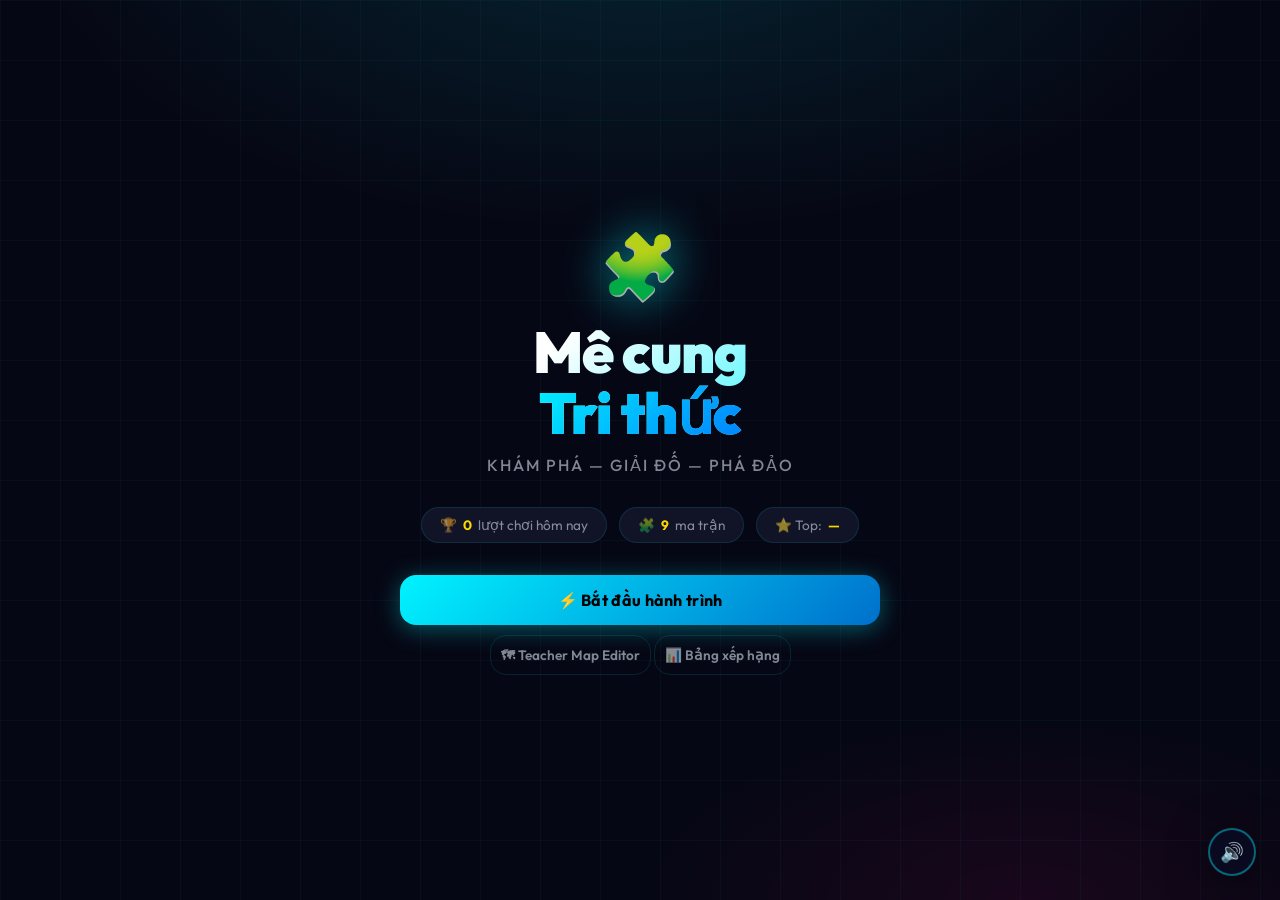
<file: index.html>
<!DOCTYPE html>
<html lang="vi">

<head>
    <meta charset="UTF-8">
    <meta name="viewport" content="width=device-width, initial-scale=1.0">
    <title>Mê cung Tri thức - Kiến thức là sức mạnh</title>
    <meta name="description"
        content="Trò chơi giải đố kiến thức Tin học dành cho học sinh Tiểu học. Khám phá mê cung và chinh phục các thử thách!">
    <link rel="preconnect" href="https://fonts.googleapis.com">
    <link href="https://fonts.googleapis.com/css2?family=Outfit:wght@400;600;700;800&display=swap" rel="stylesheet">
    <link rel="stylesheet" href="style.css">
</head>

<body>

    <!-- ════════════════════════════════════
         SCREEN 1: WELCOME (QR Landing)
    ════════════════════════════════════ -->
    <div id="screen-welcome" class="screen active">
        <div class="particles" id="particles"></div>
        <div class="welcome-content">
            <div class="logo-badge">🧩</div>
            <h1 class="game-logo">Mê cung<br><span>Tri thức</span></h1>
            <p class="tagline">Khám phá — Giải đố — Phá đảo</p>

            <div class="welcome-stats">
                <div class="stat-chip">🏆 <b id="total-players">0</b> lượt chơi hôm nay</div>
                <div class="stat-chip">🧩 <b id="total-mazes">0</b> ma trận</div>
                <div class="stat-chip">⭐ Top: <b id="top-player-name">—</b></div>
            </div>

            <button class="btn-primary btn-glow" id="btn-start-journey" onclick="showScreen('screen-select')">
                ⚡ Bắt đầu hành trình
            </button>
            <a href="editor.html" class="btn-ghost">🗺 Teacher Map Editor</a>
            <a href="leaderboard.html" class="btn-ghost">📊 Bảng xếp hạng</a>
        </div>
    </div>

    <!-- ════════════════════════════════════
         SCREEN 2: MAZE SELECTION (NEW)
    ════════════════════════════════════ -->
    <div id="screen-select" class="screen">
        <div class="select-layout">

            <!-- Header -->
            <div class="select-header">
                <button class="btn-back" onclick="showScreen('screen-welcome')">← Quay lại</button>
                <h2 class="select-title">🧩 Chọn Ma trận</h2>
                <p class="select-subtitle">Mỗi ma trận có chủ đề và cấp độ khác nhau</p>
            </div>

            <!-- Grade Filter Tabs -->
            <div class="grade-tabs">
                <button class="grade-tab active" data-grade="all" onclick="filterGrade('all', this)">
                    📚 Tất cả
                </button>
                <button class="grade-tab" data-grade="3" onclick="filterGrade('3', this)">
                    🌱 Lớp 3
                </button>
                <button class="grade-tab" data-grade="4" onclick="filterGrade('4', this)">
                    🌿 Lớp 4
                </button>
                <button class="grade-tab" data-grade="5" onclick="filterGrade('5', this)">
                    🌳 Lớp 5
                </button>
            </div>

            <!-- Maze Grid -->
            <div class="maze-grid-scroll">
                <div class="maze-grid" id="maze-grid">
                    <!-- Rendered by JS -->
                </div>
            </div>

            <!-- Empty state -->
            <div class="maze-empty hidden" id="maze-empty">
                <div class="maze-empty-icon">📭</div>
                <div class="maze-empty-text">
                    Chưa có ma trận nào cho lớp này.<br>
                    Giáo viên hãy tạo ma trận trong <a href="editor.html">Map Editor</a>.
                </div>
            </div>
        </div>
    </div>

    <!-- ════════════════════════════════════
         SCREEN 3: NAME ENTRY (No Login)
    ════════════════════════════════════ -->
    <div id="screen-entry" class="screen">
        <div class="entry-card">
            <button class="btn-back" onclick="showScreen('screen-select')">← Đổi ma trận</button>
            <div class="entry-icon" id="entry-maze-icon">🎮</div>
            <h2 id="entry-maze-title">Nhập tên của bạn</h2>
            <p class="entry-hint">Không cần tài khoản. Cứ nhập tên và bắt đầu thôi!</p>

            <!-- Selected maze preview -->
            <div class="selected-maze-chip" id="selected-maze-chip" style="display:none">
                <span id="smz-icon">🧩</span>
                <span id="smz-title">Ma trận đang chọn</span>
                <span class="smz-grade" id="smz-grade">Lớp 3</span>
            </div>

            <div class="name-input-wrap">
                <input type="text" id="player-name-input" class="name-input" maxlength="30"
                    placeholder="Ví dụ: Minh Tuấn" autocomplete="off" spellcheck="false" />
                <span class="name-input-icon">✏️</span>
            </div>

            <!-- Character customization -->
            <div class="avatar-section">
                <div class="avatar-label">🎭 Hình dạng nhân vật</div>
                <div class="avatar-picker">
                    <div class="avatar-preview-wrap">
                        <canvas id="avatar-preview-canvas" width="72" height="72"></canvas>
                        <div class="avatar-preview-hint">Xem trước</div>
                    </div>
                    <div class="avatar-upload-wrap">
                        <label class="avatar-upload-btn" for="avatar-svg-input">
                            <span>📂 Tải icon SVG</span>
                            <input type="file" id="avatar-svg-input" accept=".svg,image/svg+xml"
                                onchange="handleAvatarUpload(event)" style="display:none">
                        </label>
                        <button class="avatar-reset-btn" id="avatar-reset-btn" onclick="resetAvatar()"
                            style="display:none">
                            ↩ Dùng mặc định
                        </button>
                        <p class="avatar-upload-hint">Định dạng SVG · Hiển thị trong mê cung</p>
                    </div>
                </div>
            </div>

            <button class="btn-primary btn-glow" id="btn-enter-maze" onclick="enterMaze()" disabled>
                🚀 Vào Mê cung!
            </button>

            <p class="play-limit-notice" id="play-limit-notice"></p>
        </div>
    </div>

    <!-- ════════════════════════════════════
         SCREEN 4: GAME
    ════════════════════════════════════ -->
    <div id="screen-game" class="screen">
        <header id="game-header">
            <div class="hud-left">
                <span class="player-avatar">🧑</span>
                <span id="hud-name">Người chơi</span>
            </div>
            <div class="hud-center">
                <span class="hud-label">ĐIỂM</span>
                <span id="score" class="hud-score">0</span>
            </div>
            <!-- Progress milestones -->
            <div class="hud-progress-wrap">
                <div class="hud-progress-track">
                    <div class="hud-progress-fill" id="hud-progress-fill"></div>
                </div>
                <span class="hud-progress-label" id="hud-progress-label">0/0 câu</span>
            </div>
            <div class="hud-right">
                <span id="plays" class="hud-plays">Lượt 1/3</span>
                <a href="leaderboard.html" class="hud-link" title="Bảng xếp hạng">📊</a>
                <button class="hud-exit-btn" onclick="confirmExitMaze()" title="Thoát mê cung">× Thoát</button>
            </div>
        </header>

        <main id="maze-canvas-container">
            <canvas id="maze-canvas"></canvas>
            <div id="controls-hint"><span>⬆⬇⬅➡ hoặc WASD để di chuyển</span></div>
        </main>

        <div id="mobile-controls">
            <button class="dpad-btn" id="dpad-up" onclick="window.game?.controller.handleMove(0,-1)">▲</button>
            <div class="dpad-row">
                <button class="dpad-btn" id="dpad-left" onclick="window.game?.controller.handleMove(-1,0)">◀</button>
                <button class="dpad-btn dpad-center">●</button>
                <button class="dpad-btn" id="dpad-right" onclick="window.game?.controller.handleMove(1,0)">▶</button>
            </div>
            <button class="dpad-btn" id="dpad-down" onclick="window.game?.controller.handleMove(0,1)">▼</button>
        </div>

        <!-- Quiz overlay -->
        <section id="quiz-overlay" class="hidden">
            <div class="quiz-card">
                <div id="timer-bar"></div>
                <div class="quiz-inner">
                    <div class="quiz-type-badge" id="quiz-type-badge"></div>
                    <div id="quiz-body"></div>
                </div>
            </div>
        </section>

        <!-- In-game completion panel -->
        <section id="completion-overlay" class="hidden">
            <div class="completion-card">
                <div class="comp-fireworks" id="comp-fireworks"></div>
                <div class="comp-trophy">🏆</div>
                <h2 class="comp-title">Phá đảo thành công!</h2>
                <p class="comp-subtitle" id="comp-player-name">Chúc mừng!</p>

                <div class="comp-score-row">
                    <div class="comp-score-box">
                        <div class="csb-label">Điểm tổng</div>
                        <div class="csb-value" id="comp-score">0</div>
                    </div>
                    <div class="comp-score-box">
                        <div class="csb-label">Câu đúng</div>
                        <div class="csb-value" id="comp-correct">0/0</div>
                    </div>
                    <div class="comp-score-box">
                        <div class="csb-label">Xếp hạng</div>
                        <div class="csb-value" id="comp-rank">#—</div>
                    </div>
                </div>

                <!-- Per-question breakdown -->
                <div class="comp-breakdown-wrap">
                    <div class="comp-breakdown-title">📊 Kết quả từng câu</div>
                    <div class="comp-breakdown" id="comp-breakdown"></div>
                </div>

                <!-- Leaderboard preview -->
                <div class="comp-lb-wrap">
                    <div class="comp-breakdown-title">🔥 Top 5 hôm nay</div>
                    <ol id="comp-lb-list" class="lb-list"></ol>
                </div>

                <div class="comp-actions">
                    <button class="btn-primary" onclick="showScreen('screen-select')">🧩 Đổi ma trận</button>
                    <button class="btn-secondary" onclick="replayCurrentMaze()">🔄 Chơi lại</button>
                    <a class="btn-ghost" href="leaderboard.html">📊 Bảng đầy đủ</a>
                </div>
            </div>
        </section>
    </div>

    <!-- ════════════════════════════════════
         SCREEN 5: VICTORY & LEADERBOARD
    ════════════════════════════════════ -->
    <div id="screen-victory" class="screen">
        <div class="victory-content">
            <div class="fireworks" id="fireworks"></div>
            <div class="trophy-badge">🏆</div>
            <h2 class="victory-title">Phá đảo thành công!</h2>
            <p class="victory-subtitle" id="victory-player-name">Chúc mừng bạn!</p>

            <div class="final-score-card">
                <div class="fscore-label">Điểm của bạn</div>
                <div class="fscore-value" id="final-score">0</div>
                <div class="fscore-rank" id="final-rank">Hạng #1</div>
            </div>

            <div class="leaderboard-preview">
                <h3>🔥 Top 5 hôm nay</h3>
                <ol id="lb-preview-list" class="lb-list"></ol>
            </div>

            <div class="victory-actions">
                <button class="btn-primary" onclick="playAgain()">🔄 Chơi lại</button>
                <button class="btn-secondary" onclick="showScreen('screen-select')">🧩 Ma trận khác</button>
            </div>
        </div>
    </div>

    <!-- Floating Audio Controls -->
    <div class="audio-fab" id="audio-fab">
        <div class="audio-panel" id="audio-panel" aria-hidden="true">
            <button class="audio-panel-btn" id="audio-bgm-btn" onclick="SoundManager.toggleBGM()"
                title="Toggle nhạc nền">
                🎵 Nhạc nền: BẬT
            </button>
            <button class="audio-panel-btn" id="audio-sfx-btn" onclick="SoundManager.toggleSFX()"
                title="Toggle hiệu ứng">
                🔊 Hiệu ứng: BẬT
            </button>
        </div>
        <button class="audio-main-btn" id="audio-main-btn" onclick="toggleAudioPanel()" title="Âm thanh"
            aria-label="Mở cài đặt âm thanh">
            <span class="audio-icon" id="audio-icon">🔊</span>
        </button>
    </div>

    <!-- Scripts -->
    <script src="config.js"></script>
    <script src="src/SoundManager.js"></script>
    <script src="src/engine/MazeEngine.js"></script>
    <script src="src/engine/QuestionEngine.js"></script>
    <script src="src/model.js"></script>
    <script src="src/view.js"></script>
    <script src="src/controller.js"></script>
    <script src="src/ui/SessionManager.js"></script>
    <script src="src/ui/SampleLibraryData.js"></script>
    <script src="src/ui/MazeLibrary.js"></script>
    <script src="src/ui/Leaderboard.js"></script>
    <script src="src/ui/ScreenFlow.js"></script>
    <script>
        // ── Audio FAB ─────────────────────────────────────
        let _audioPanelOpen = false;

        function toggleAudioPanel() {
            _audioPanelOpen = !_audioPanelOpen;
            const panel = document.getElementById('audio-panel');
            const fab = document.getElementById('audio-fab');
            panel.classList.toggle('open', _audioPanelOpen);
            panel.setAttribute('aria-hidden', !_audioPanelOpen);
            fab.classList.toggle('panel-open', _audioPanelOpen);
            SoundManager.play('click');
        }

        // Close panel when clicking outside
        document.addEventListener('click', (e) => {
            if (_audioPanelOpen && !e.target.closest('#audio-fab')) {
                _audioPanelOpen = false;
                document.getElementById('audio-panel').classList.remove('open');
                document.getElementById('audio-panel').setAttribute('aria-hidden', 'true');
                document.getElementById('audio-fab').classList.remove('panel-open');
            }
        });

        // Init SoundManager on page load (preferences loaded; BGM starts on first game)
        SoundManager.init();
    </script>

    <!-- ════ COMPETITION WINDOW OVERLAYS ════ -->

    <!-- Trước giờ: đếm ngược -->
    <div id="comp-before-overlay" class="comp-overlay hidden">
        <div class="comp-overlay-card">
            <div class="comp-overlay-icon">⏳</div>
            <h2 class="comp-overlay-title">Cuộc thi chưa bắt đầu</h2>
            <p class="comp-overlay-sub">Bắt đầu sau</p>
            <div class="comp-countdown" id="comp-countdown">
                <div class="ccd-block"><span class="ccd-num" id="ccd-h">00</span><span class="ccd-lbl">giờ</span></div>
                <div class="ccd-sep">:</div>
                <div class="ccd-block"><span class="ccd-num" id="ccd-m">00</span><span class="ccd-lbl">phút</span></div>
                <div class="ccd-sep">:</div>
                <div class="ccd-block"><span class="ccd-num" id="ccd-s">00</span><span class="ccd-lbl">giây</span></div>
            </div>
            <p class="comp-overlay-time" id="comp-start-time-lbl"></p>
        </div>
    </div>

    <!-- Sau giờ: kết thúc -->
    <div id="comp-ended-overlay" class="comp-overlay hidden">
        <div class="comp-overlay-card">
            <div class="comp-overlay-icon">🏁</div>
            <h2 class="comp-overlay-title">Cuộc thi đã kết thúc</h2>
            <p class="comp-overlay-sub">Cảm ơn tất cả học sinh đã tham gia!</p>
            <a href="leaderboard.html" class="btn-primary"
                style="display:inline-block;margin-top:20px;padding:12px 28px;text-decoration:none">
                📊 Xem bảng xếp hạng
            </a>
        </div>
    </div>

    <style>
        /* ── Competition Overlays ── */
        .comp-overlay {
            position: fixed;
            inset: 0;
            z-index: 950;
            background: rgba(4, 5, 18, 0.96);
            backdrop-filter: blur(20px);
            display: flex;
            align-items: center;
            justify-content: center;
            animation: fadeIn 0.5s ease;
        }

        .comp-overlay.hidden {
            display: none;
        }

        .comp-overlay-card {
            background: var(--card);
            border: 1px solid var(--border);
            border-radius: 24px;
            padding: 48px 56px;
            text-align: center;
            max-width: 420px;
            width: 90%;
            box-shadow: 0 0 80px rgba(0, 243, 255, 0.07), 0 24px 64px rgba(0, 0, 0, 0.7);
        }

        .comp-overlay-icon {
            font-size: 3.5rem;
            margin-bottom: 16px;
        }

        .comp-overlay-title {
            font-size: 1.6rem;
            font-weight: 800;
            color: var(--text);
            margin: 0 0 8px;
        }

        .comp-overlay-sub {
            font-size: 0.9rem;
            color: var(--text-dim);
            margin: 0 0 28px;
        }

        .comp-overlay-time {
            font-size: 0.75rem;
            color: var(--text-dim);
            margin-top: 16px;
        }

        .comp-countdown {
            display: flex;
            align-items: center;
            justify-content: center;
            gap: 4px;
        }

        .ccd-block {
            display: flex;
            flex-direction: column;
            align-items: center;
        }

        .ccd-num {
            font-size: 3rem;
            font-weight: 800;
            color: var(--primary);
            background: var(--card-2);
            border: 1.5px solid var(--border);
            border-radius: 12px;
            padding: 8px 18px;
            min-width: 72px;
            text-align: center;
            font-variant-numeric: tabular-nums;
            text-shadow: 0 0 20px rgba(0, 243, 255, 0.4);
            animation: ccdPulse 1s ease-in-out infinite alternate;
        }

        .ccd-lbl {
            font-size: 0.65rem;
            color: var(--text-dim);
            margin-top: 4px;
        }

        .ccd-sep {
            font-size: 2.5rem;
            font-weight: 800;
            color: var(--primary);
            margin-bottom: 18px;
            opacity: 0.7;
        }

        @keyframes ccdPulse {
            from {
                text-shadow: 0 0 10px rgba(0, 243, 255, 0.3);
            }

            to {
                text-shadow: 0 0 28px rgba(0, 243, 255, 0.7);
            }
        }

        @keyframes fadeIn {
            from {
                opacity: 0;
                transform: scale(0.97);
            }

            to {
                opacity: 1;
                transform: scale(1);
            }
        }
    </style>

</body>

</html>
</file>
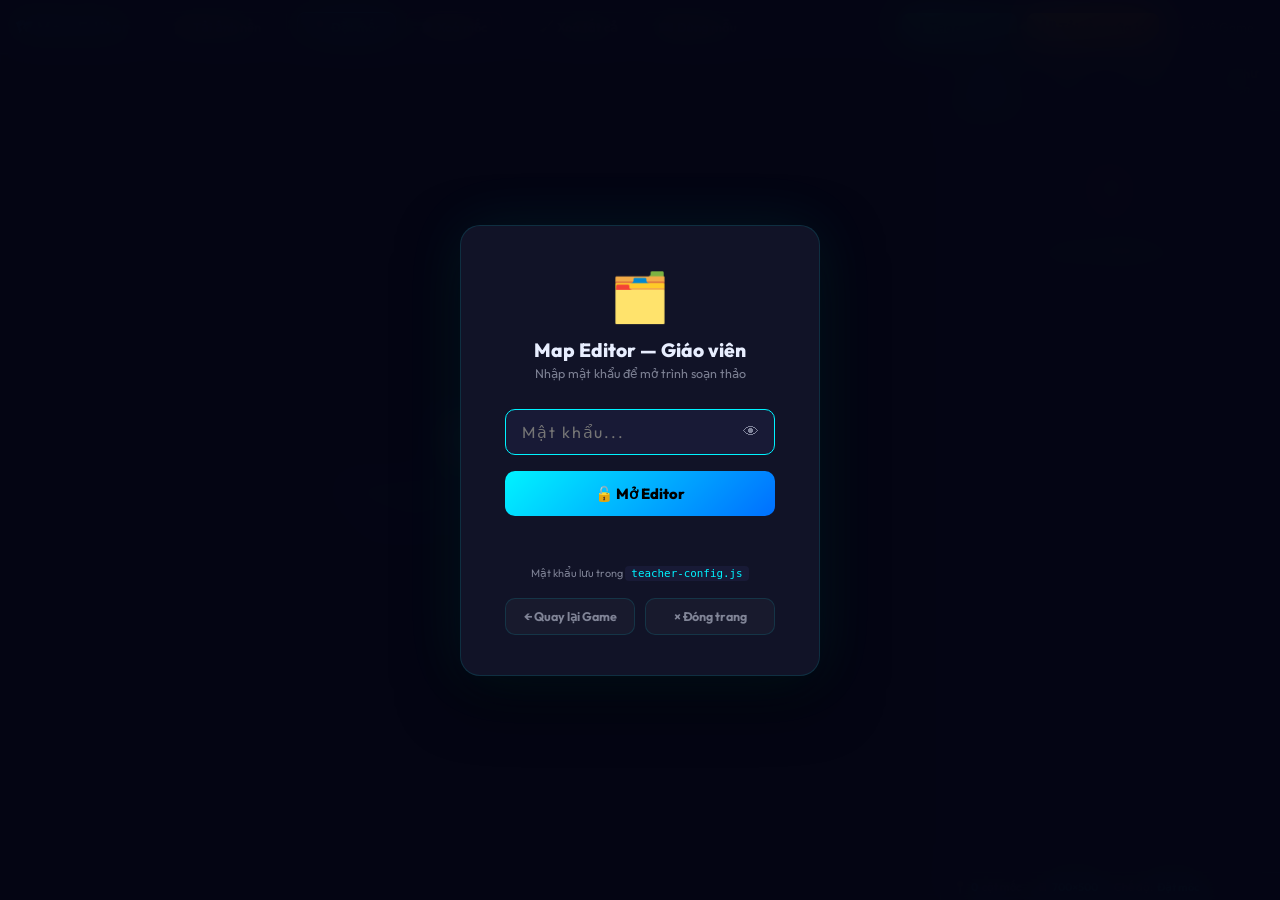
<file: editor.html>
<!DOCTYPE html>
<html lang="vi">

<head>
    <meta charset="UTF-8">
    <meta name="viewport" content="width=device-width, initial-scale=1.0">
    <title>🗺 Teacher Map Editor — Mê cung Tri thức</title>
    <link href="https://fonts.googleapis.com/css2?family=Outfit:wght@300;400;500;600;700;800&display=swap"
        rel="stylesheet">
    <style>
        /* ── Design Tokens ── */
        :root {
            --primary: #00f3ff;
            --accent: #ffd700;
            --hot: #ff007a;
            --green: #00ff88;
            --purple: #a855f7;
            --bg: #060714;
            --bg-2: #0d0f24;
            --card: #111327;
            --card-2: #181a36;
            --border: rgba(0, 243, 255, 0.12);
            --text: #e8eeff;
            --text-dim: rgba(232, 238, 255, 0.5);
            --font: 'Outfit', sans-serif;
        }

        *,
        *::before,
        *::after {
            box-sizing: border-box;
            margin: 0;
            padding: 0;
        }

        html,
        body {
            height: 100%;
            font-family: var(--font);
            background: var(--bg);
            color: var(--text);
            overflow: hidden;
        }

        /* ── Top Bar ── */
        #topbar {
            height: 54px;
            background: var(--card);
            border-bottom: 1px solid var(--border);
            display: flex;
            align-items: center;
            gap: 10px;
            padding: 0 16px;
            flex-shrink: 0;
            z-index: 50;
            position: relative;
        }

        #topbar h1 {
            font-size: 1rem;
            font-weight: 700;
            color: var(--primary);
            letter-spacing: 1px;
            white-space: nowrap;
            margin-right: 8px;
        }

        .sep {
            width: 1px;
            height: 26px;
            background: var(--border);
        }

        /* Toolbar buttons */
        .tb-btn {
            display: inline-flex;
            align-items: center;
            gap: 6px;
            background: var(--bg-2);
            border: 1.5px solid var(--border);
            color: var(--text);
            font-family: var(--font);
            font-size: 0.8rem;
            font-weight: 600;
            padding: 6px 14px;
            border-radius: 8px;
            cursor: pointer;
            transition: all 0.2s;
            white-space: nowrap;
        }

        .tb-btn:hover {
            border-color: var(--primary);
            color: var(--primary);
        }

        .tb-btn.active {
            background: rgba(0, 243, 255, 0.12);
            border-color: var(--primary);
            color: var(--primary);
        }

        .tb-btn.danger {
            border-color: rgba(255, 0, 122, 0.4);
        }

        .tb-btn.danger:hover {
            background: rgba(255, 0, 122, 0.1);
            color: var(--hot);
            border-color: var(--hot);
        }

        .tb-btn.success {
            background: linear-gradient(135deg, var(--green), #009955);
            border: none;
            color: #000;
            font-weight: 700;
        }

        .tb-btn.success:hover {
            filter: brightness(1.1);
            box-shadow: 0 4px 16px rgba(0, 255, 136, 0.35);
        }

        .tb-btn.export-js {
            background: linear-gradient(135deg, var(--accent), #ff8c00);
            border: none;
            color: #000;
            font-weight: 700;
        }

        .tb-btn.export-js:hover {
            filter: brightness(1.1);
            box-shadow: 0 4px 16px rgba(255, 215, 0, 0.35);
        }

        .tb-spacer {
            flex: 1;
        }

        .tb-back {
            color: var(--text-dim);
            font-size: 0.8rem;
            text-decoration: none;
            display: flex;
            align-items: center;
            gap: 5px;
            padding: 6px 10px;
            border-radius: 8px;
            transition: all 0.2s;
        }

        .tb-back:hover {
            color: var(--primary);
            background: rgba(0, 243, 255, 0.08);
        }

        /* ── Layout ── */
        #workspace {
            display: flex;
            height: calc(100vh - 54px);
            overflow: hidden;
        }

        /* ── Canvas Area ── */
        #canvas-zone {
            flex: 1;
            display: flex;
            align-items: center;
            justify-content: center;
            background:
                radial-gradient(ellipse 80% 60% at 50% 50%, rgba(0, 243, 255, 0.04) 0%, transparent 60%),
                var(--bg);
            position: relative;
            overflow: hidden;
        }

        #canvas-zone::before {
            content: '';
            position: absolute;
            inset: 0;
            background-image:
                linear-gradient(rgba(0, 243, 255, 0.04) 1px, transparent 1px),
                linear-gradient(90deg, rgba(0, 243, 255, 0.04) 1px, transparent 1px);
            background-size: 40px 40px;
            pointer-events: none;
        }

        #canvas-wrap {
            position: relative;
            border: 1.5px solid rgba(0, 243, 255, 0.25);
            border-radius: 12px;
            overflow: hidden;
            box-shadow: 0 0 60px rgba(0, 243, 255, 0.08), 0 0 0 1px rgba(0, 243, 255, 0.04);
            max-width: calc(100% - 40px);
            max-height: calc(100% - 40px);
        }

        #editor-canvas {
            display: block;
            cursor: crosshair;
            max-width: 100%;
            max-height: 100%;
        }

        #canvas-overlay-hint {
            position: absolute;
            inset: 0;
            display: flex;
            flex-direction: column;
            align-items: center;
            justify-content: center;
            gap: 12px;
            background: rgba(6, 7, 20, 0.7);
            pointer-events: none;
            transition: opacity 0.4s;
        }

        #canvas-overlay-hint.hidden {
            opacity: 0;
        }

        .hint-icon {
            font-size: 3rem;
            filter: drop-shadow(0 0 20px rgba(0, 243, 255, 0.4));
        }

        .hint-text {
            color: var(--text-dim);
            font-size: 0.9rem;
            text-align: center;
            max-width: 260px;
            line-height: 1.5;
        }

        .hint-text b {
            color: var(--primary);
        }

        /* Mode indicator pill */
        #mode-pill {
            position: absolute;
            top: 12px;
            left: 50%;
            transform: translateX(-50%);
            background: rgba(0, 0, 0, 0.7);
            border: 1px solid var(--border);
            border-radius: 20px;
            padding: 5px 16px;
            font-size: 0.75rem;
            color: var(--text-dim);
            backdrop-filter: blur(8px);
            transition: all 0.3s;
            pointer-events: none;
            white-space: nowrap;
        }

        #mode-pill.place {
            border-color: var(--primary);
            color: var(--primary);
        }

        #mode-pill.delete {
            border-color: var(--hot);
            color: var(--hot);
        }

        /* ── RIGHT PANEL ── */
        #panel {
            width: 340px;
            display: flex;
            flex-direction: column;
            background: var(--card);
            border-left: 1px solid var(--border);
            flex-shrink: 0;
            overflow: hidden;
        }

        /* Panel tabs */
        .panel-tabs {
            display: flex;
            border-bottom: 1px solid var(--border);
            flex-shrink: 0;
        }

        .p-tab {
            flex: 1;
            padding: 12px;
            text-align: center;
            font-size: 0.78rem;
            font-weight: 600;
            color: var(--text-dim);
            cursor: pointer;
            transition: all 0.2s;
            border-bottom: 2px solid transparent;
        }

        .p-tab:hover {
            color: var(--text);
        }

        .p-tab.active {
            color: var(--primary);
            border-bottom-color: var(--primary);
        }

        .panel-body {
            flex: 1;
            overflow-y: auto;
            scrollbar-width: thin;
            scrollbar-color: var(--border) transparent;
        }

        .panel-body::-webkit-scrollbar {
            width: 4px;
        }

        .panel-body::-webkit-scrollbar-thumb {
            background: var(--border);
            border-radius: 2px;
        }

        .tab-content {
            display: none;
        }

        .tab-content.active {
            display: block;
        }

        /* ── Milestone List ── */
        #tab-milestones {
            padding: 12px;
        }

        .ms-empty {
            text-align: center;
            padding: 32px 16px;
            color: var(--text-dim);
            font-size: 0.85rem;
            line-height: 1.6;
        }

        .ms-empty span {
            font-size: 2.5rem;
            display: block;
            margin-bottom: 10px;
            opacity: 0.4;
        }

        .ms-card {
            background: var(--bg-2);
            border: 1.5px solid var(--border);
            border-radius: 12px;
            margin-bottom: 10px;
            overflow: hidden;
            transition: border-color 0.2s;
        }

        .ms-card.selected {
            border-color: var(--primary);
        }

        .ms-card-head {
            display: flex;
            align-items: center;
            gap: 10px;
            padding: 10px 12px;
            cursor: pointer;
            user-select: none;
        }

        .ms-num {
            width: 26px;
            height: 26px;
            border-radius: 50%;
            background: var(--accent);
            color: #000;
            font-size: 0.75rem;
            font-weight: 700;
            display: flex;
            align-items: center;
            justify-content: center;
            flex-shrink: 0;
        }

        .ms-summary {
            flex: 1;
            min-width: 0;
        }

        .ms-title {
            font-size: 0.82rem;
            font-weight: 600;
            white-space: nowrap;
            overflow: hidden;
            text-overflow: ellipsis;
            color: var(--text);
        }

        .ms-meta {
            font-size: 0.7rem;
            color: var(--text-dim);
            margin-top: 1px;
        }

        .ms-card-actions {
            display: flex;
            gap: 4px;
            flex-shrink: 0;
        }

        .ms-btn {
            background: none;
            border: 1px solid transparent;
            color: var(--text-dim);
            padding: 4px 8px;
            border-radius: 6px;
            cursor: pointer;
            font-size: 0.75rem;
            transition: all 0.2s;
            font-family: var(--font);
        }

        .ms-btn.edit:hover {
            border-color: var(--primary);
            color: var(--primary);
        }

        .ms-btn.del:hover {
            border-color: var(--hot);
            color: var(--hot);
        }

        .ms-card-body {
            padding: 0 12px 12px;
        }

        .ms-field {
            margin-bottom: 10px;
        }

        .ms-label {
            font-size: 0.68rem;
            font-weight: 700;
            letter-spacing: 0.8px;
            text-transform: uppercase;
            color: var(--text-dim);
            display: block;
            margin-bottom: 5px;
        }

        .ms-input,
        .ms-select,
        .ms-textarea {
            width: 100%;
            background: var(--bg);
            border: 1.5px solid var(--border);
            color: var(--text);
            font-family: var(--font);
            font-size: 0.82rem;
            padding: 8px 10px;
            border-radius: 8px;
            outline: none;
            transition: border-color 0.2s;
        }

        .ms-input:focus,
        .ms-select:focus,
        .ms-textarea:focus {
            border-color: var(--primary);
        }

        .ms-textarea {
            resize: vertical;
            min-height: 60px;
        }

        .ms-select option {
            background: var(--card);
        }

        .ms-row {
            display: grid;
            grid-template-columns: 1fr 1fr;
            gap: 8px;
        }

        /* Options for MCQ */
        .options-grid {
            display: flex;
            flex-direction: column;
            gap: 6px;
        }

        .option-row {
            display: flex;
            align-items: center;
            gap: 6px;
        }

        .option-radio {
            width: 16px;
            height: 16px;
            accent-color: var(--green);
            cursor: pointer;
            flex-shrink: 0;
        }

        .option-label {
            font-size: 0.72rem;
            color: var(--text-dim);
            width: 16px;
            flex-shrink: 0;
        }

        .option-input {
            flex: 1;
            background: var(--bg);
            border: 1.5px solid var(--border);
            color: var(--text);
            font-family: var(--font);
            font-size: 0.8rem;
            padding: 6px 8px;
            border-radius: 6px;
            outline: none;
        }

        .option-input:focus {
            border-color: var(--primary);
        }

        /* Type badge chips */
        .type-chips {
            display: flex;
            gap: 6px;
            flex-wrap: wrap;
        }

        .type-chip {
            padding: 5px 12px;
            border-radius: 16px;
            font-size: 0.72rem;
            font-weight: 700;
            cursor: pointer;
            border: 1.5px solid var(--border);
            color: var(--text-dim);
            transition: all 0.2s;
            background: var(--bg);
        }

        .type-chip:hover {
            color: var(--text);
        }

        .type-chip.active[data-type="mcq"] {
            background: rgba(0, 243, 255, 0.1);
            border-color: var(--primary);
            color: var(--primary);
        }

        .type-chip.active[data-type="image"] {
            background: rgba(255, 215, 0, 0.1);
            border-color: var(--accent);
            color: var(--accent);
        }

        .type-chip.active[data-type="audio"] {
            background: rgba(0, 255, 136, 0.1);
            border-color: var(--green);
            color: var(--green);
        }

        .type-chip.active[data-type="matching"] {
            background: rgba(255, 0, 122, 0.1);
            border-color: var(--hot);
            color: var(--hot);
        }

        .type-chip.active[data-type="fill"] {
            background: rgba(168, 85, 247, 0.1);
            border-color: var(--purple);
            color: var(--purple);
        }

        /* ── Config Tab ── */
        #tab-config {
            padding: 16px;
        }

        .cfg-section {
            margin-bottom: 20px;
        }

        .cfg-section-title {
            font-size: 0.7rem;
            font-weight: 700;
            letter-spacing: 1.5px;
            text-transform: uppercase;
            color: var(--text-dim);
            margin-bottom: 10px;
            padding-bottom: 6px;
            border-bottom: 1px solid var(--border);
        }

        .cfg-field {
            margin-bottom: 10px;
        }

        .cfg-label {
            font-size: 0.72rem;
            color: var(--text-dim);
            display: block;
            margin-bottom: 4px;
        }

        .cfg-input {
            width: 100%;
            background: var(--bg-2);
            border: 1.5px solid var(--border);
            color: var(--text);
            font-family: var(--font);
            font-size: 0.82rem;
            padding: 8px 10px;
            border-radius: 8px;
            outline: none;
            transition: border-color 0.2s;
        }

        .cfg-input:focus {
            border-color: var(--primary);
        }

        /* Maze grid editor */
        .maze-table {
            border-collapse: collapse;
            margin: 0 auto;
        }

        .maze-table td {
            width: 24px;
            height: 24px;
            border: 1px solid rgba(0, 243, 255, 0.15);
            cursor: pointer;
            transition: background 0.1s;
        }

        .maze-table td.wall {
            background: #0b0d22;
        }

        .maze-table td.path {
            background: #070819;
        }

        .maze-table td.path:hover {
            background: rgba(0, 243, 255, 0.08);
        }

        .maze-table td.wall:hover {
            background: #14182e;
        }

        /* Portal — Start (xanh lá) */
        .maze-table td.maze-start {
            background: rgba(0, 255, 136, 0.22) !important;
            box-shadow: inset 0 0 8px rgba(0, 255, 136, 0.5);
            font-size: 11px;
            text-align: center;
            line-height: 24px;
            color: #00ff88;
            font-weight: 800;
            border: 1.5px solid #00ff88 !important;
        }

        /* Portal — End (đỏ) */
        .maze-table td.maze-end {
            background: rgba(255, 68, 102, 0.22) !important;
            box-shadow: inset 0 0 8px rgba(255, 68, 102, 0.5);
            font-size: 11px;
            text-align: center;
            line-height: 24px;
            color: #ff4466;
            font-weight: 800;
            border: 1.5px solid #ff4466 !important;
        }

        /* Maze edit mode buttons */
        .maze-mode-row {
            display: flex;
            gap: 6px;
            margin-top: 10px;
        }

        .maze-mode-btn {
            flex: 1;
            padding: 6px 4px;
            border-radius: 8px;
            border: 1.5px solid var(--border);
            background: rgba(255, 255, 255, 0.03);
            color: var(--text-dim);
            font-family: var(--font);
            font-size: 0.68rem;
            font-weight: 700;
            cursor: pointer;
            transition: all 0.15s;
        }

        .maze-mode-btn.active-wall {
            border-color: var(--primary);
            color: var(--primary);
            background: rgba(0, 243, 255, 0.08);
        }

        .maze-mode-btn.active-start {
            border-color: #00ff88;
            color: #00ff88;
            background: rgba(0, 255, 136, 0.08);
        }

        .maze-mode-btn.active-end {
            border-color: #ff4466;
            color: #ff4466;
            background: rgba(255, 68, 102, 0.08);
        }


        #tab-export {
            padding: 16px;
        }

        .export-actions {
            display: flex;
            flex-direction: column;
            gap: 10px;
            margin-bottom: 16px;
        }

        #code-output {
            width: 100%;
            background: #050610;
            border: 1px solid var(--border);
            color: #7ec8e3;
            font-family: 'Consolas', 'Monaco', monospace;
            font-size: 0.72rem;
            padding: 12px;
            border-radius: 10px;
            resize: vertical;
            min-height: 200px;
            max-height: 400px;
            outline: none;
            line-height: 1.5;
        }

        .copy-info {
            font-size: 0.75rem;
            color: var(--text-dim);
            line-height: 1.5;
        }

        .copy-info code {
            background: var(--card-2);
            padding: 1px 5px;
            border-radius: 4px;
            font-size: 0.7rem;
            color: var(--primary);
        }

        /* ── Status bar ── */
        #statusbar {
            height: 28px;
            background: var(--card-2);
            border-top: 1px solid var(--border);
            display: flex;
            align-items: center;
            padding: 0 12px;
            gap: 16px;
            font-size: 0.7rem;
            color: var(--text-dim);
            flex-shrink: 0;
        }

        .sb-item {
            display: flex;
            align-items: center;
            gap: 4px;
        }

        .sb-item b {
            color: var(--primary);
        }

        /* Inputs */
        input[type="file"] {
            display: none;
        }

        /* Toast */
        .toast {
            position: fixed;
            bottom: 40px;
            left: 50%;
            transform: translateX(-50%) translateY(20px);
            background: var(--card);
            border: 1px solid var(--green);
            color: var(--green);
            padding: 10px 20px;
            border-radius: 10px;
            font-size: 0.85rem;
            font-weight: 600;
            box-shadow: 0 0 20px rgba(0, 255, 136, 0.2);
            opacity: 0;
            transition: all 0.3s;
            pointer-events: none;
            z-index: 999;
        }

        .toast.show {
            opacity: 1;
            transform: translateX(-50%) translateY(0);
        }
    </style>

    <!-- Password gate styles -->
    <style>
        body.editor-locked {
            overflow: hidden;
        }

        #editor-auth-overlay {
            position: fixed;
            inset: 0;
            z-index: 9999;
            background: rgba(5, 6, 20, 0.97);
            backdrop-filter: blur(18px);
            display: flex;
            align-items: center;
            justify-content: center;
        }

        #editor-auth-overlay.hidden {
            display: none;
        }

        .auth-card {
            background: var(--card);
            border: 1px solid var(--border);
            border-radius: 20px;
            padding: 40px 44px;
            width: 360px;
            box-shadow: 0 0 60px rgba(0, 243, 255, 0.08), 0 20px 60px rgba(0, 0, 0, 0.6);
            text-align: center;
        }

        .auth-icon {
            font-size: 3rem;
            margin-bottom: 12px;
        }

        .auth-title {
            font-size: 1.2rem;
            font-weight: 800;
            color: var(--text);
            margin-bottom: 4px;
        }

        .auth-sub {
            font-size: 0.78rem;
            color: var(--text-dim);
            margin-bottom: 28px;
        }

        .auth-input-wrap {
            position: relative;
            margin-bottom: 16px;
        }

        .auth-input {
            width: 100%;
            padding: 12px 44px 12px 16px;
            background: var(--card-2);
            border: 1.5px solid var(--border);
            border-radius: 10px;
            color: var(--text);
            font-family: var(--font);
            font-size: 1rem;
            outline: none;
            box-sizing: border-box;
            letter-spacing: 0.12em;
            transition: border-color 0.2s;
        }

        .auth-input:focus {
            border-color: var(--primary);
        }

        .auth-input.error {
            border-color: #ff4466;
            animation: authShake 0.35s ease;
        }

        .auth-eye {
            position: absolute;
            right: 12px;
            top: 50%;
            transform: translateY(-50%);
            background: none;
            border: none;
            color: var(--text-dim);
            cursor: pointer;
            font-size: 1rem;
            padding: 4px;
        }

        .auth-btn {
            width: 100%;
            padding: 13px;
            border-radius: 10px;
            border: none;
            background: linear-gradient(135deg, var(--primary) 0%, #006fff 100%);
            color: #000;
            font-family: var(--font);
            font-size: 0.92rem;
            font-weight: 800;
            cursor: pointer;
            transition: opacity 0.2s, transform 0.15s;
        }

        .auth-btn:hover {
            opacity: 0.88;
            transform: translateY(-1px);
        }

        .auth-btn:active {
            transform: translateY(0);
        }

        .auth-error {
            margin-top: 12px;
            font-size: 0.76rem;
            color: #ff4466;
            min-height: 18px;
        }

        .auth-hint {
            margin-top: 20px;
            font-size: 0.68rem;
            color: var(--text-dim);
        }

        /* Nút điều hướng bên dưới modal */
        .auth-nav-row {
            display: flex;
            gap: 10px;
            margin-top: 18px;
        }

        .auth-nav-btn {
            flex: 1;
            padding: 10px 8px;
            border-radius: 10px;
            border: 1.5px solid var(--border);
            background: rgba(255, 255, 255, 0.03);
            color: var(--text-dim);
            font-family: var(--font);
            font-size: 0.78rem;
            font-weight: 700;
            cursor: pointer;
            transition: all 0.18s;
            display: flex;
            align-items: center;
            justify-content: center;
            gap: 5px;
            text-decoration: none;
        }

        .auth-nav-btn:hover {
            background: rgba(255, 255, 255, 0.07);
            color: var(--text);
            border-color: rgba(255, 255, 255, 0.2);
            transform: translateY(-1px);
        }

        .auth-nav-btn.back:hover {
            border-color: var(--primary);
            color: var(--primary);
            background: rgba(0, 243, 255, 0.06);
        }

        .auth-nav-btn.exit:hover {
            border-color: #ff4466;
            color: #ff4466;
            background: rgba(255, 68, 102, 0.06);
        }

        .auth-hint code {
            background: var(--card-2);
            padding: 1px 6px;
            border-radius: 4px;
            color: var(--primary);
            font-size: 0.68rem;
        }

        @keyframes authShake {

            0%,
            100% {
                transform: translateX(0);
            }

            20%,
            60% {
                transform: translateX(-6px);
            }

            40%,
            80% {
                transform: translateX(6px);
            }
        }
    </style>

    <!-- Load teacher config FIRST — mật khẩu nằm trong file này -->
    <script src="teacher-config.js"></script>

</head>

<body class="editor-locked">

    <div id="editor-auth-overlay">
        <div class="auth-card">
            <div class="auth-icon">🗂️</div>
            <div class="auth-title">Map Editor — Giáo viên</div>
            <div class="auth-sub" id="auth-sub-text">Nhập mật khẩu để mở trình soạn thảo</div>

            <div class="auth-input-wrap">
                <input class="auth-input" type="password" id="auth-pw" placeholder="Mật khẩu..."
                    onkeydown="if(event.key==='Enter') authSubmit()" autocomplete="current-password" autofocus>
                <button class="auth-eye" id="auth-eye-btn" onclick="toggleAuthPw()" title="Hiện/Ẩn mật khẩu">👁</button>
            </div>

            <button class="auth-btn" onclick="authSubmit()">🔓 Mở Editor</button>
            <div class="auth-error" id="auth-error"></div>

            <div class="auth-hint">
                Mật khẩu lưu trong <code>teacher-config.js</code>
            </div>

            <!-- Nút điều hướng -->
            <div class="auth-nav-row">
                <a href="index.html" class="auth-nav-btn back" title="Quay lại trang chủ">
                    ← Quay lại Game
                </a>
                <button onclick="authExit()" class="auth-nav-btn exit"
                    title="Đóng tab, về trang chủ nếu không đóng được" id="auth-exit-btn">
                    × Đóng trang
                </button>
            </div>
        </div>
    </div>

    <script>
        // ── EDITOR AUTH GATE ─────────────────────────
        // Chạy trước khi editor khởi tạo
        (function () {
            // Nếu đã xác thực trong session này thì bỏ qua
            if (sessionStorage.getItem('km_editor_auth') === '1') {
                unlockEditor();
                return;
            }

            // Chờ TEACHER_CONFIG load (script thực hiện đồng bộ)
        })();

        function authSubmit() {
            const pw = document.getElementById('auth-pw').value;
            const cfg = window.TEACHER_CONFIG ?? {};
            const correct = cfg.EDITOR_PASSWORD ?? 'q12345';

            if (pw === correct) {
                sessionStorage.setItem('km_editor_auth', '1');
                unlockEditor();
            } else {
                const inp = document.getElementById('auth-pw');
                const err = document.getElementById('auth-error');
                inp.classList.add('error');
                inp.value = '';
                err.textContent = '❌ Mật khẩu không đúng. Vui lòng thử lại.';
                setTimeout(() => inp.classList.remove('error'), 400);
                inp.focus();
            }
        }

        function unlockEditor() {
            document.getElementById('editor-auth-overlay').classList.add('hidden');
            document.body.classList.remove('editor-locked');

            // Điền tên trường/giáo viên nếu có
            const cfg = window.TEACHER_CONFIG ?? {};
            if (cfg.SCHOOL_NAME) {
                const h1 = document.querySelector('#topbar h1');
                if (h1) h1.title = cfg.SCHOOL_NAME;
            }
        }

        function toggleAuthPw() {
            const inp = document.getElementById('auth-pw');
            const btn = document.getElementById('auth-eye-btn');
            if (inp.type === 'password') {
                inp.type = 'text'; btn.textContent = '🙈';
            } else {
                inp.type = 'password'; btn.textContent = '👁';
            }
        }

        function authExit() {
            // Thử đóng tab (hoạt động khi tab được mở bởi script)
            try { window.close(); } catch (e) { }
            // Fallback: nếu không đóng được → redirect về index.html sau 120ms
            setTimeout(() => {
                if (!window.closed) window.location.href = 'index.html';
            }, 120);
        }
    </script>

    <!-- ── TOP BAR ── -->
    <div id="topbar">
        <h1>🗺 Map Editor</h1>
        <div class="sep"></div>

        <label class="tb-btn" for="img-upload">📂 Tải ảnh nền</label>
        <input type="file" id="img-upload" accept="image/*">

        <div class="sep"></div>

        <button class="tb-btn active" id="btn-place" onclick="setMode('place')"
            title="Click lên canvas để đặt cột mốc">📍 Đặt mốc</button>
        <button class="tb-btn danger" id="btn-delete" onclick="setMode('delete')" title="Sau đó click vào mốc để xoá">🗑
            Xoá mốc</button>

        <div class="sep"></div>

        <button class="tb-btn" onclick="clearAll()" title="Xoá tất cả cột mốc">🧹 Xoá tất cả</button>
        <button class="tb-btn" onclick="loadDemo()">📖 Dùng mẫu</button>

        <div class="tb-spacer"></div>

        <button class="tb-btn success" onclick="generateAndCopy()">⬇ Tạo config.js</button>
        <button class="tb-btn export-js" onclick="downloadConfig()">💾 Tải về config.js</button>

        <div class="sep"></div>
        <a href="index.html" class="tb-back">← Về Game</a>
    </div>

    <!-- ── WORKSPACE ── -->
    <div id="workspace">

        <!-- Canvas -->
        <div id="canvas-zone">
            <div id="canvas-wrap">
                <canvas id="editor-canvas" width="700" height="500"></canvas>
                <div id="canvas-overlay-hint">
                    <span class="hint-icon">🖼</span>
                    <p class="hint-text">
                        <b>Tải ảnh nền lên</b> hoặc click thẳng vào đây để đặt cột mốc câu hỏi.<br>
                        Mỗi cột mốc = 1 câu hỏi trong mê cung.
                    </p>
                </div>
                <div id="mode-pill">📍 Chế độ đặt mốc — Click để thêm</div>
            </div>
        </div>

        <!-- Right Panel -->
        <div id="panel">
            <div class="panel-tabs">
                <div class="p-tab active" onclick="openTab('milestones')">📍 Cột mốc <span
                        id="ms-count-badge">(0)</span></div>
                <div class="p-tab" onclick="openTab('config')">⚙ Cấu hình</div>
                <div class="p-tab" onclick="openTab('export')">📄 Xuất</div>
                <div class="p-tab" onclick="openTab('library')">📚 Thư viện</div>
            </div>

            <div class="panel-body">

                <!-- TAB 1: Milestones -->
                <div id="tab-milestones" class="tab-content active">
                    <div id="milestone-list">
                        <div class="ms-empty">
                            <span>🎯</span>
                            Chưa có cột mốc nào.<br>
                            Click lên bản đồ để thêm câu hỏi.
                        </div>
                    </div>
                </div>

                <!-- TAB 2: Game Config -->
                <div id="tab-config" class="tab-content">
                    <div class="cfg-section">
                        <div class="cfg-section-title">⚙ Cài đặt trò chơi</div>
                        <div class="cfg-field">
                            <label class="cfg-label">Tên trò chơi</label>
                            <input class="cfg-input" id="cfg-title" value="Mê cung Tri thức"
                                placeholder="Tên trò chơi...">
                        </div>
                        <div class="cfg-field">
                            <label class="cfg-label">Lượt chơi tối đa / ngày</label>
                            <input class="cfg-input" type="number" id="cfg-plays" value="3" min="1" max="10">
                        </div>
                        <div class="cfg-field">
                            <label class="cfg-label">Thời gian thi bắt đầu</label>
                            <input class="cfg-input" type="datetime-local" id="cfg-start" value="2026-02-22T08:00">
                        </div>
                        <div class="cfg-field">
                            <label class="cfg-label">Thời gian thi kết thúc</label>
                            <input class="cfg-input" type="datetime-local" id="cfg-end" value="2026-12-31T23:59">
                        </div>
                    </div>

                    <div class="cfg-section">
                        <div class="cfg-section-title">🧩 Mê cung (bấm ô để đổi tường/đường)</div>
                        <div id="maze-editor-container" style="overflow:auto;margin-top:8px;text-align:center;">
                            <!-- Generated dynamically -->
                        </div>

                        <!-- Maze edit mode selector -->
                        <div class="maze-mode-row">
                            <button class="maze-mode-btn active-wall" id="mmode-wall"
                                onclick="setMazeEditMode('wall')">🧱 Tường/Đường</button>
                            <button class="maze-mode-btn" id="mmode-start" onclick="setMazeEditMode('start')">🟢 Đặt
                                Start</button>
                            <button class="maze-mode-btn" id="mmode-end" onclick="setMazeEditMode('end')">🔴 Đặt
                                End</button>
                        </div>

                        <div style="margin-top:8px;display:flex;gap:8px;">
                            <button class="tb-btn" onclick="resizeMaze(-1)" style="flex:1;font-size:0.72rem">− Nhỏ
                                hơn</button>
                            <button class="tb-btn" onclick="resizeMaze(1)" style="flex:1;font-size:0.72rem">+ Lớn
                                hơn</button>
                            <button class="tb-btn" onclick="resetMaze()" style="flex:1;font-size:0.72rem">↺
                                Reset</button>
                        </div>
                    </div>
                </div>

                <!-- TAB 3: Export -->
                <div id="tab-export" class="tab-content">
                    <div style="padding:16px;">
                        <div class="export-actions">
                            <button class="tb-btn success" onclick="generateAndCopy()" style="justify-content:center;">
                                📋 Tạo &amp; Sao chép config.js
                            </button>
                            <button class="tb-btn export-js" onclick="downloadConfig()" style="justify-content:center;">
                                💾 Tải về file config.js
                            </button>
                        </div>
                        <textarea id="code-output" placeholder="Nhấn 'Tạo config.js' để xem mã..."></textarea>
                        <div class="copy-info" style="margin-top:10px;">
                            💡 Sau khi tải về, thay thế file <code>config.js</code> trong thư mục game.<br>
                            Mở <code>index.html</code> để chạy thử.
                        </div>
                    </div>
                </div>

                <!-- TAB 4: Library -->
                <div id="tab-library" class="tab-content">
                    <div style="padding:14px;">

                        <!-- SAVE FORM -->
                        <div class="lib-save-box">
                            <div class="lib-save-title">💾 Lưu ma trận hiện tại</div>
                            <div class="cfg-field">
                                <label class="cfg-label">Tên ma trận</label>
                                <input class="cfg-input" id="lib-name"
                                    placeholder="Ví dụ: Tin học Lớp 3 — Phần cứng...">
                            </div>
                            <div class="cfg-field">
                                <label class="cfg-label">Mô tả ngắn</label>
                                <input class="cfg-input" id="lib-desc" placeholder="Nội dung chính của ma trận...">
                            </div>
                            <div class="lib-save-row">
                                <div class="cfg-field" style="flex:1">
                                    <label class="cfg-label">Khối lớp</label>
                                    <select class="cfg-input" id="lib-grade">
                                        <option value="3">🌱 Lớp 3</option>
                                        <option value="4">🌿 Lớp 4</option>
                                        <option value="5">🌳 Lớp 5</option>
                                    </select>
                                </div>
                                <div class="cfg-field" style="flex:1">
                                    <label class="cfg-label">Độ khó</label>
                                    <select class="cfg-input" id="lib-difficulty">
                                        <option value="1">⭐ Dễ</option>
                                        <option value="2">⭐⭐ Trung bình</option>
                                        <option value="3">⭐⭐⭐ Khó</option>
                                    </select>
                                </div>
                                <div class="cfg-field" style="flex:0.6;position:relative">
                                    <label class="cfg-label">Icon</label>
                                    <!-- Hiện icon đang chọn, click để mở picker -->
                                    <button type="button" id="lib-icon-btn" onclick="toggleIconPicker()" style="width:100%;font-size:1.5rem;padding:6px;border-radius:8px;
                                               border:1.5px solid var(--border);background:var(--card-2);
                                               cursor:pointer;transition:border-color .2s" title="Click để chọn icon">
                                        🧩
                                    </button>
                                    <input type="hidden" id="lib-icon" value="🧩">

                                    <!-- Icon Picker Popup -->
                                    <div id="icon-picker" class="icon-picker hidden">
                                        <div class="icon-picker-header">
                                            💻 Chủ đề Tin học
                                            <button onclick="toggleIconPicker()" class="icon-picker-close">×</button>
                                        </div>
                                        <div class="icon-picker-grid" id="icon-picker-grid"></div>
                                    </div>
                                </div>
                            </div>
                            <button class="tb-btn success" onclick="saveToLibrary()"
                                style="width:100%;justify-content:center;margin-top:4px;">
                                ✅ Lưu vào Thư viện
                            </button>
                        </div>

                        <!-- LIBRARY LIST -->
                        <div class="lib-list-title">
                            📚 Ma trận đã lưu
                            <button class="tb-btn" onclick="renderLibraryList()"
                                style="padding:3px 8px;font-size:0.7rem;">↺</button>
                        </div>
                        <div id="lib-list"></div>
                    </div>
                </div>

            </div>

            <!-- Status bar -->
            <div id="statusbar">
                <span class="sb-item">📍 <b id="sb-ms-count">0</b> cột mốc</span>
                <span class="sb-item">🖥 <b id="sb-canvas-size">700×500</b></span>
                <span class="sb-item" id="sb-mode">Chế độ: <b>Đặt mốc</b></span>
            </div>
        </div>
    </div>

    <!-- Toast -->
    <div class="toast" id="toast"></div>

    <!-- LIBRARY STYLES -->
    <style>
        .lib-save-box {
            background: var(--bg-2);
            border: 1.5px solid var(--border);
            border-radius: 12px;
            padding: 14px;
            margin-bottom: 16px;
        }

        .lib-save-title {
            font-size: 0.78rem;
            font-weight: 700;
            color: var(--green);
            margin-bottom: 12px;
            letter-spacing: 0.5px;
        }

        .lib-save-row {
            display: flex;
            gap: 8px;
        }

        .lib-list-title {
            font-size: 0.72rem;
            font-weight: 700;
            text-transform: uppercase;
            letter-spacing: 1.2px;
            color: var(--text-dim);
            margin-bottom: 10px;
            display: flex;
            align-items: center;
            gap: 8px;
        }

        .lib-entry {
            background: var(--bg-2);
            border: 1.5px solid var(--border);
            border-radius: 10px;
            padding: 10px 12px;
            margin-bottom: 8px;
            display: flex;
            align-items: center;
            gap: 10px;
            transition: border-color 0.2s;
        }

        .lib-entry:hover {
            border-color: var(--primary);
        }

        .lib-entry-icon {
            font-size: 1.6rem;
            flex-shrink: 0;
        }

        .lib-entry-info {
            flex: 1;
            min-width: 0;
        }

        .lib-entry-title {
            font-size: 0.82rem;
            font-weight: 700;
            white-space: nowrap;
            overflow: hidden;
            text-overflow: ellipsis;
        }

        .lib-entry-meta {
            font-size: 0.68rem;
            color: var(--text-dim);
            margin-top: 2px;
        }

        .lib-entry-grade {
            font-size: 0.65rem;
            font-weight: 700;
            padding: 2px 7px;
            border-radius: 8px;
            background: rgba(0, 243, 255, 0.1);
            color: var(--primary);
            flex-shrink: 0;
        }

        .lib-entry-actions {
            display: flex;
            gap: 4px;
            flex-shrink: 0;
        }

        .lib-entry .ms-btn {
            font-size: 0.7rem;
        }

        .lib-empty {
            text-align: center;
            padding: 20px;
            color: var(--text-dim);
            font-size: 0.82rem;
        }

        /* ── Icon Picker ── */
        .icon-picker {
            position: absolute;
            bottom: calc(100% + 8px);
            left: 50%;
            transform: translateX(-50%);
            width: 280px;
            background: var(--card);
            border: 1.5px solid var(--border);
            border-radius: 14px;
            box-shadow: 0 8px 40px rgba(0, 0, 0, 0.6), 0 0 30px rgba(0, 243, 255, 0.06);
            z-index: 500;
            overflow: hidden;
            animation: fadeIn .15s ease;
        }

        .icon-picker.hidden {
            display: none;
        }

        .icon-picker-header {
            display: flex;
            justify-content: space-between;
            align-items: center;
            padding: 10px 14px 8px;
            font-size: 0.75rem;
            font-weight: 700;
            color: var(--primary);
            border-bottom: 1px solid var(--border);
        }

        .icon-picker-close {
            background: none;
            border: none;
            color: var(--text-dim);
            font-size: 1rem;
            cursor: pointer;
            line-height: 1;
            padding: 0 4px;
        }

        .icon-picker-close:hover {
            color: var(--text);
        }

        .icon-picker-section {
            padding: 6px 10px 2px;
            font-size: 0.6rem;
            font-weight: 700;
            color: var(--text-dim);
            text-transform: uppercase;
            letter-spacing: .06em;
        }

        .icon-picker-grid {
            display: flex;
            flex-wrap: wrap;
            gap: 2px;
            padding: 4px 10px 12px;
            max-height: 260px;
            overflow-y: auto;
        }

        .icon-picker-grid::-webkit-scrollbar {
            width: 4px;
        }

        .icon-picker-grid::-webkit-scrollbar-thumb {
            background: var(--border);
            border-radius: 4px;
        }

        .icon-option {
            font-size: 1.3rem;
            width: 36px;
            height: 36px;
            display: flex;
            align-items: center;
            justify-content: center;
            border-radius: 8px;
            cursor: pointer;
            transition: background .1s, transform .1s;
            border: 1.5px solid transparent;
        }

        .icon-option:hover {
            background: var(--card-2);
            border-color: var(--border);
            transform: scale(1.18);
        }

        .icon-option.active {
            background: rgba(0, 243, 255, 0.12);
            border-color: var(--primary);
        }
    </style>

    <script src="src/editor/MapEditor.js"></script>
    <script src="src/ui/MazeLibrary.js"></script>
    <script>
        /* ══════════════════════════════════════════════════════
           APP STATE
        ══════════════════════════════════════════════════════ */
        const canvas = document.getElementById('editor-canvas');
        const editor = new MapEditor();
        let milestones = [];
        let currentMode = 'place';
        let selectedId = null;

        // Start / End portal state
        let mazeStart = { x: 1, y: 1 };
        let mazeEnd = { x: 7, y: 7 };
        let mazeEditMode = 'wall'; // 'wall' | 'start' | 'end'

        // Default maze (9×9)
        let mazeGrid = [
            [1, 1, 1, 1, 1, 1, 1, 1, 1],
            [1, 0, 0, 0, 1, 0, 0, 0, 1],
            [1, 0, 1, 0, 1, 0, 1, 0, 1],
            [1, 0, 1, 0, 0, 0, 1, 0, 1],
            [1, 0, 1, 1, 1, 1, 1, 0, 1],
            [1, 0, 0, 0, 0, 0, 0, 0, 1],
            [1, 0, 1, 0, 1, 0, 1, 0, 1],
            [1, 0, 0, 0, 1, 0, 0, 0, 1],
            [1, 1, 1, 1, 1, 1, 1, 1, 1],
        ];

        /* ══════════════════════════════════════════════════════
           INIT
        ══════════════════════════════════════════════════════ */
        editor.init(canvas, (updated) => {
            milestones = updated;
            renderMilestoneList();
            updateStatusBar();
        });

        document.getElementById('img-upload').addEventListener('change', (e) => {
            if (!e.target.files[0]) return;
            editor.loadImage(e.target.files[0]);
            document.getElementById('canvas-overlay-hint').classList.add('hidden');
        });

        canvas.addEventListener('click', () => {
            document.getElementById('canvas-overlay-hint').classList.add('hidden');
        });

        // Init maze editor
        renderMazeTable();
        updateStatusBar();

        /* ══════════════════════════════════════════════════════
           MODE
        ══════════════════════════════════════════════════════ */
        function setMode(mode) {
            currentMode = mode;
            editor.setMode(mode);

            document.querySelectorAll('[id^="btn-place"], [id^="btn-delete"]').forEach(b => b.classList.remove('active'));
            document.getElementById(`btn-${mode}`).classList.add('active');

            const pill = document.getElementById('mode-pill');
            if (mode === 'place') {
                pill.textContent = '📍 Chế độ đặt mốc — Click để thêm';
                pill.className = 'active place';
            } else {
                pill.textContent = '🗑 Chế độ xoá — Click vào mốc để xoá';
                pill.className = 'active delete';
            }
            document.getElementById('sb-mode').innerHTML = `Chế độ: <b>${mode === 'place' ? 'Đặt mốc' : 'Xoá mốc'}</b>`;
        }

        /* ══════════════════════════════════════════════════════
           TABS
        ══════════════════════════════════════════════════════ */
        function openTab(name) {
            document.querySelectorAll('.tab-content').forEach(el => el.classList.remove('active'));
            document.querySelectorAll('.p-tab').forEach(el => el.classList.remove('active'));
            document.getElementById(`tab-${name}`).classList.add('active');
            event.target.classList.add('active');
        }

        /* ══════════════════════════════════════════════════════
           MILESTONE SIDEBAR RENDER
        ══════════════════════════════════════════════════════ */
        function renderMilestoneList() {
            const container = document.getElementById('milestone-list');
            document.getElementById('ms-count-badge').textContent = `(${milestones.length})`;

            if (milestones.length === 0) {
                container.innerHTML = `<div class="ms-empty"><span>🎯</span>Chưa có cột mốc nào.<br>Click lên bản đồ để thêm câu hỏi.</div>`;
                return;
            }

            container.innerHTML = milestones.map((m, i) => buildMilestoneCard(m, i)).join('');
        }

        function buildMilestoneCard(m, idx) {
            const typeLabels = { mcq: 'Trắc nghiệm', image: 'Hình ảnh', audio: 'Âm thanh', matching: 'Nối cặp', fill: 'Điền từ' };
            const isExpanded = (m.id === selectedId);

            const optionsHTML = m.type === 'mcq' || m.type === 'image' || m.type === 'audio'
                ? buildOptionsHTML(m) : '';

            const matchingHTML = m.type === 'matching'
                ? buildMatchingHTML(m) : '';

            const fillHTML = m.type === 'fill'
                ? `<div class="ms-field">
                <label class="ms-label">Đáp án đúng</label>
                <input class="ms-input" value="${escHtml(m.correct_answers?.[0] ?? '')}"
                    onchange="updateMs('${m.id}', 'correct_answers', [this.value])" placeholder="Nhập đáp án...">
           </div>` : '';

            const imageHTML = m.type === 'image'
                ? `<div class="ms-field">
                <label class="ms-label">URL hình ảnh</label>
                <input class="ms-input" value="${escHtml(m.image ?? '')}"
                    onchange="updateMs('${m.id}', 'image', this.value)" placeholder="https://... hoặc đường dẫn local">
           </div>` : '';

            const audioHTML = m.type === 'audio'
                ? `<div class="ms-field">
                <label class="ms-label">URL âm thanh</label>
                <input class="ms-input" value="${escHtml(m.audio ?? '')}"
                    onchange="updateMs('${m.id}', 'audio', this.value)" placeholder="https://... hoặc đường dẫn local">
           </div>` : '';

            return `
    <div class="ms-card ${isExpanded ? 'selected' : ''}" id="ms-card-${m.id}">
        <div class="ms-card-head" onclick="toggleCard('${m.id}')">
            <div class="ms-num">${idx + 1}</div>
            <div class="ms-summary">
                <div class="ms-title">${escHtml(m.question) || '(Chưa đặt câu hỏi)'}</div>
                <div class="ms-meta">${typeLabels[m.type] || m.type} · ${m.points ?? 100}đ · ${m.time ?? 20}s</div>
            </div>
            <div class="ms-card-actions">
                <button class="ms-btn del" onclick="event.stopPropagation(); deleteMilestone('${m.id}')">✕</button>
            </div>
        </div>
        ${isExpanded ? `
        <div class="ms-card-body">
            <!-- Type -->
            <div class="ms-field">
                <label class="ms-label">Loại câu hỏi</label>
                <div class="type-chips">
                    ${['mcq', 'image', 'audio', 'matching', 'fill'].map(t => `
                        <div class="type-chip ${m.type === t ? 'active' : ''}" data-type="${t}"
                            onclick="updateMs('${m.id}','type','${t}'); renderMilestoneList();">
                            ${{ mcq: '📝', image: '🖼', audio: '🎵', matching: '🔗', fill: '✍' }[t]} ${typeLabels[t]}
                        </div>
                    `).join('')}
                </div>
            </div>
            <!-- Question -->
            <div class="ms-field">
                <label class="ms-label">Câu hỏi</label>
                <textarea class="ms-textarea" onchange="updateMs('${m.id}','question',this.value)">${escHtml(m.question)}</textarea>
            </div>
            <!-- Options (MCQ) -->
            ${optionsHTML}
            ${imageHTML}
            ${audioHTML}
            ${matchingHTML}
            ${fillHTML}
            <!-- Meta -->
            <div class="ms-row">
                <div class="ms-field">
                    <label class="ms-label">Điểm tối đa</label>
                    <input class="ms-input" type="number" value="${m.points ?? 100}" min="10" max="1000"
                        onchange="updateMs('${m.id}','points',+this.value)">
                </div>
                <div class="ms-field">
                    <label class="ms-label">Thời gian (giây)</label>
                    <input class="ms-input" type="number" value="${m.time ?? 20}" min="5" max="120"
                        onchange="updateMs('${m.id}','time',+this.value)">
                </div>
            </div>
            <!-- Maze coords -->
            <div class="ms-field">
                <label class="ms-label">Tọa độ ô mê cung (x, y)</label>
                <div class="ms-row">
                    <input class="ms-input" type="number" placeholder="X" value="${m.x ?? ''}" min="1"
                        onchange="updateMs('${m.id}','x',+this.value || undefined)">
                    <input class="ms-input" type="number" placeholder="Y" value="${m.y ?? ''}" min="1"
                        onchange="updateMs('${m.id}','y',+this.value || undefined)">
                </div>
                <div style="font-size:0.67rem;color:var(--text-dim);margin-top:4px;">
                    Canvas: ${m.x_pct?.toFixed(1) ?? '–'}%, ${m.y_pct?.toFixed(1) ?? '–'}%
                </div>
            </div>
        </div>` : ''}
    </div>`;
        }

        function buildOptionsHTML(m) {
            const options = m.options ?? ['', '', '', ''];
            const correct = m.correct ?? 0;
            const labels = ['A', 'B', 'C', 'D'];
            return `
    <div class="ms-field">
        <label class="ms-label">Các đáp án (chọn ✓ đáp án đúng)</label>
        <div class="options-grid">
            ${options.map((opt, i) => `
            <div class="option-row">
                <input type="radio" class="option-radio" name="correct_${m.id}" value="${i}"
                    ${correct === i ? 'checked' : ''}
                    onchange="updateMs('${m.id}','correct',+this.value)">
                <span class="option-label">${labels[i]}.</span>
                <input class="option-input" value="${escHtml(opt)}"
                    placeholder="Đáp án ${labels[i]}..."
                    onchange="updateOption('${m.id}', ${i}, this.value)">
            </div>`).join('')}
        </div>
    </div>`;
        }

        function buildMatchingHTML(m) {
            const pairs = m.pairs ?? [{ left: '', right: '' }];
            return `
    <div class="ms-field">
        <label class="ms-label">Cặp nối (trái ↔ phải)</label>
        <div id="pairs-${m.id}">
            ${pairs.map((p, i) => `
            <div class="ms-row" style="margin-bottom:5px;">
                <input class="ms-input" value="${escHtml(p.left)}" placeholder="Bên trái..."
                    onchange="updatePair('${m.id}',${i},'left',this.value)">
                <input class="ms-input" value="${escHtml(p.right)}" placeholder="Bên phải..."
                    onchange="updatePair('${m.id}',${i},'right',this.value)">
            </div>`).join('')}
        </div>
        <button class="tb-btn" style="margin-top:6px;font-size:0.72rem;width:100%"
            onclick="addPair('${m.id}')">+ Thêm cặp</button>
    </div>`;
        }

        function toggleCard(id) {
            selectedId = (selectedId === id) ? null : id;
            renderMilestoneList();
            if (selectedId) editor.selectMilestone(id);
        }

        function deleteMilestone(id) {
            editor.deleteMilestone(id);
            if (selectedId === id) selectedId = null;
        }

        function updateMs(id, key, value) {
            editor.updateMilestone(id, { [key]: value });
        }

        function updateOption(id, idx, value) {
            const ms = milestones.find(m => m.id === id);
            if (!ms) return;
            const opts = [...(ms.options ?? ['', '', '', ''])];
            opts[idx] = value;
            updateMs(id, 'options', opts);
        }

        function updatePair(milestoneId, pairIdx, side, value) {
            const ms = milestones.find(m => m.id === milestoneId);
            if (!ms) return;
            const pairs = [...(ms.pairs ?? [])];
            if (!pairs[pairIdx]) pairs[pairIdx] = { left: '', right: '' };
            pairs[pairIdx][side] = value;
            updateMs(milestoneId, 'pairs', pairs);
        }

        function addPair(milestoneId) {
            const ms = milestones.find(m => m.id === milestoneId);
            if (!ms) return;
            const pairs = [...(ms.pairs ?? []), { left: '', right: '' }];
            updateMs(milestoneId, 'pairs', pairs);
            renderMilestoneList();
        }

        /* ══════════════════════════════════════════════════════
           MAZE EDITOR
        ══════════════════════════════════════════════════════ */
        function renderMazeTable() {
            const container = document.getElementById('maze-editor-container');
            const rows = mazeGrid.length;
            const cols = mazeGrid[0].length;
            let html = `<table class="maze-table">`;
            for (let y = 0; y < rows; y++) {
                html += '<tr>';
                for (let x = 0; x < cols; x++) {
                    const isStart = mazeStart && mazeStart.x === x && mazeStart.y === y;
                    const isEnd = mazeEnd && mazeEnd.x === x && mazeEnd.y === y;

                    let cls, label;
                    if (isStart) {
                        cls = 'path maze-start';
                        label = 'S';
                    } else if (isEnd) {
                        cls = 'path maze-end';
                        label = 'E';
                    } else {
                        cls = mazeGrid[y][x] === 1 ? 'wall' : 'path';
                        label = '';
                    }
                    html += `<td class="${cls}" onclick="handleCellClick(${y},${x})" title="(${x},${y})">${label}</td>`;
                }
                html += '</tr>';
            }
            html += '</table>';
            container.innerHTML = html;
        }

        function setMazeEditMode(mode) {
            mazeEditMode = mode;
            // Update button styles
            ['wall', 'start', 'end'].forEach(m => {
                const btn = document.getElementById(`mmode-${m}`);
                if (!btn) return;
                btn.className = `maze-mode-btn${mode === m ? ' active-' + m : ''}`;
            });
        }

        function handleCellClick(r, c) {
            // Bordas nunca mudam
            if (r === 0 || c === 0 || r === mazeGrid.length - 1 || c === mazeGrid[0].length - 1) return;

            if (mazeEditMode === 'start') {
                // Não deixar colocar Start em parede
                if (mazeGrid[r][c] === 1) return;
                mazeStart = { x: c, y: r };
                renderMazeTable();
                return;
            }

            if (mazeEditMode === 'end') {
                if (mazeGrid[r][c] === 1) return;
                mazeEnd = { x: c, y: r };
                renderMazeTable();
                return;
            }

            // Default: toggle wall/path
            // Không cho xóa ô đang là Start hoặc End
            const isPortal = (mazeStart?.x === c && mazeStart?.y === r) ||
                (mazeEnd?.x === c && mazeEnd?.y === r);
            if (isPortal) return;

            mazeGrid[r][c] = mazeGrid[r][c] === 1 ? 0 : 1;
            renderMazeTable();
        }

        function toggleCell(r, c) {
            // Legacy shim — delegate to handleCellClick
            handleCellClick(r, c);
        }

        function resizeMaze(delta) {
            const newSize = Math.max(5, Math.min(15, mazeGrid.length + delta * 2));
            buildDefaultMaze(newSize);
            renderMazeTable();
        }

        function resetMaze() { buildDefaultMaze(mazeGrid.length); renderMazeTable(); }

        function buildDefaultMaze(size) {
            mazeGrid = Array.from({ length: size }, (_, y) =>
                Array.from({ length: size }, (_, x) =>
                    (y === 0 || y === size - 1 || x === 0 || x === size - 1) ? 1 : 0
                )
            );
            // Add some walls in middle
            for (let y = 2; y < size - 2; y += 2) {
                for (let x = 2; x < size - 2; x += 2) {
                    mazeGrid[y][x] = 1;
                }
            }
        }

        /* ══════════════════════════════════════════════════════
           ACTIONS
        ══════════════════════════════════════════════════════ */
        function clearAll() {
            if (!confirm('Xoá tất cả cột mốc?')) return;
            milestones = [];
            editor.clearAll();
            selectedId = null;
            renderMilestoneList();
            updateStatusBar();
        }

        function loadDemo() {
            editor.loadDemo();
            showToast('✅ Đã tải dữ liệu mẫu!');
        }

        function updateStatusBar() {
            document.getElementById('sb-ms-count').textContent = milestones.length;
            document.getElementById('sb-canvas-size').textContent = `${canvas.width}×${canvas.height}`;
        }

        function generateCode() {
            const cfg = {
                settings: {
                    title: document.getElementById('cfg-title').value || 'Mê cung Tri thức',
                    play_limit_per_day: parseInt(document.getElementById('cfg-plays').value) || 3,
                    competition_window: {
                        start: (document.getElementById('cfg-start').value || '2026-01-01T08:00') + ':00',
                        end: (document.getElementById('cfg-end').value || '2026-12-31T23:59') + ':00',
                    }
                },
                start: mazeStart ?? { x: 1, y: 1 },
                end: mazeEnd ?? null,
                maze: mazeGrid,
                milestones: milestones.map(({ id, ...rest }) => rest) // loại id nội bộ
            };
            return `// config.js — được tạo bởi Map Editor\n// Ngày tạo: ${new Date().toLocaleString('vi-VN')}\n\nwindow.GAME_CONFIG = ${JSON.stringify(cfg, null, 2)};\n`;
        }

        function generateAndCopy() {
            const code = generateCode();
            document.getElementById('code-output').value = code;
            openTabById('tab-export');
            navigator.clipboard?.writeText(code)
                .then(() => showToast('📋 Đã sao chép vào clipboard!'))
                .catch(() => showToast('⚠ Nhấn Ctrl+A, Ctrl+C trong ô mã để sao chép'));
        }

        function downloadConfig() {
            const code = generateCode();
            document.getElementById('code-output').value = code;
            const blob = new Blob([code], { type: 'text/javascript' });
            const a = document.createElement('a');
            a.href = URL.createObjectURL(blob);
            a.download = 'config.js';
            a.click();
            URL.revokeObjectURL(a.href);
            showToast('💾 Đã tải về config.js!');
        }

        function openTabById(id) {
            document.querySelectorAll('.tab-content').forEach(el => el.classList.remove('active'));
            document.querySelectorAll('.p-tab').forEach(el => el.classList.remove('active'));
            document.getElementById(id).classList.add('active');
            const tabs = document.querySelectorAll('.p-tab');
            const idx = ['tab-milestones', 'tab-config', 'tab-export', 'tab-library'].indexOf(id);
            if (tabs[idx]) tabs[idx].classList.add('active');
        }

        // Also fix inline openTab to use openTabById
        function openTab(name) {
            openTabById(`tab-${name}`);
            if (name === 'library') renderLibraryList();
        }

        function showToast(msg) {
            const t = document.getElementById('toast');
            t.textContent = msg;
            t.classList.add('show');
            setTimeout(() => t.classList.remove('show'), 2500);
        }

        function escHtml(s) {
            return String(s ?? '').replace(/&/g, '&amp;').replace(/</g, '&lt;').replace(/>/g, '&gt;').replace(/"/g, '&quot;');
        }

        /* ══════════════════════════════════════════════════════
           MAZE LIBRARY INTEGRATION
        ══════════════════════════════════════════════════════ */
        function buildConfig() {
            return {
                settings: {
                    title: document.getElementById('cfg-title').value || 'Mê cung Tri thức',
                    play_limit_per_day: parseInt(document.getElementById('cfg-plays').value) || 3,
                    competition_window: {
                        start: (document.getElementById('cfg-start').value || '2026-01-01T08:00') + ':00',
                        end: (document.getElementById('cfg-end').value || '2026-12-31T23:59') + ':00',
                    }
                },
                maze: mazeGrid,
                milestones: milestones.map(({ id, ...rest }) => rest)
            };
        }

        function saveToLibrary() {
            const name = document.getElementById('lib-name').value.trim();
            if (!name) { showToast('⚠ Vui lòng nhập tên ma trận!'); return; }
            if (milestones.length === 0) { showToast('⚠ Chưa có cột mốc nào!'); return; }

            MazeLibrary.save({
                title: name,
                description: document.getElementById('lib-desc').value.trim(),
                grade: parseInt(document.getElementById('lib-grade').value),
                difficulty: parseInt(document.getElementById('lib-difficulty').value),
                icon: document.getElementById('lib-icon').value.trim() || '🧩',
                config: buildConfig()
            });

            document.getElementById('lib-name').value = '';
            document.getElementById('lib-desc').value = '';
            renderLibraryList();
            showToast(`✅ Đã lưu "${name}" vào Thư viện!`);
        }

        function renderLibraryList() {
            const container = document.getElementById('lib-list');
            if (!container) return;
            const all = MazeLibrary.getAll();
            if (all.length === 0) {
                container.innerHTML = '<div class="lib-empty">📭 Thư viện trống. Lưu ma trận đầu tiên bên trên!</div>';
                return;
            }
            const gradeLabels = { 3: 'Lớp 3', 4: 'Lớp 4', 5: 'Lớp 5' };
            const diff = { 1: '⭐', 2: '⭐⭐', 3: '⭐⭐⭐' };
            container.innerHTML = all.map(m => `
            <div class="lib-entry">
                <span class="lib-entry-icon">${m.icon || '🧩'}</span>
                <div class="lib-entry-info">
                    <div class="lib-entry-title">${escHtml(m.title)}</div>
                    <div class="lib-entry-meta">${diff[m.difficulty] || ''} · ${m.config?.milestones?.length || 0} câu · ${m.playCount || 0} lượt chơi</div>
                </div>
                <span class="lib-entry-grade">${gradeLabels[m.grade] || 'Lớp ?'}</span>
                <div class="lib-entry-actions">
                    <button class="ms-btn edit" onclick="loadFromLibrary('${m.id}')" title="Tải vào editor">📂</button>
                    <button class="ms-btn del" onclick="deleteFromLibrary('${m.id}')" title="Xoá">✕</button>
                </div>
            </div>`).join('');
        }

        function loadFromLibrary(id) {
            const entry = MazeLibrary.getById(id);
            if (!entry) return;
            if (!confirm(`Tải "${entry.title}"? Dữ liệu editor hiện tại sẽ bị thay thế.`)) return;

            // Load config vào editor fields
            const cfg = entry.config;
            if (cfg.settings) {
                document.getElementById('cfg-title').value = cfg.settings.title || '';
                document.getElementById('cfg-plays').value = cfg.settings.play_limit_per_day || 3;
                if (cfg.settings.competition_window) {
                    document.getElementById('cfg-start').value = (cfg.settings.competition_window.start || '').slice(0, 16);
                    document.getElementById('cfg-end').value = (cfg.settings.competition_window.end || '').slice(0, 16);
                }
            }
            if (cfg.maze) {
                mazeGrid = cfg.maze;
                // Restore Start / End portals
                mazeStart = cfg.start ? { ...cfg.start } : { x: 1, y: 1 };
                mazeEnd = cfg.end ? { ...cfg.end } : { x: mazeGrid[0].length - 2, y: mazeGrid.length - 2 };
                renderMazeTable();
            }

            // Load milestones vào editor canvas
            editor.clearAll();
            if (cfg.milestones?.length) {
                cfg.milestones.forEach((m, i) => {
                    // Gán x_pct/y_pct nếu chưa có (compatibility)
                    const ms = {
                        ...m,
                        id: `ms_${Date.now()}_${i}`,
                        x_pct: m.x_pct ?? (m.x != null && cfg.maze[0] ? (m.x / cfg.maze[0].length * 100) : 50),
                        y_pct: m.y_pct ?? (m.y != null && cfg.maze?.length ? (m.y / cfg.maze.length * 100) : 50),
                    };
                    editor._loadMilestone(ms);
                });
                editor._finishLoad(); // emit once after all loaded
            }

            // Sync lib form
            document.getElementById('lib-name').value = entry.title;
            document.getElementById('lib-desc').value = entry.description || '';
            document.getElementById('lib-grade').value = entry.grade;
            document.getElementById('lib-difficulty').value = entry.difficulty;
            const loadedIcon = entry.icon || '🧩';
            document.getElementById('lib-icon').value = loadedIcon;
            // Sync icon picker button
            const iconBtn = document.getElementById('lib-icon-btn');
            if (iconBtn) iconBtn.textContent = loadedIcon;
            highlightActiveIcon();

            showToast(`📂 Đã tải "${entry.title}" vào editor!`);
            openTabById('tab-milestones');
        }

        function deleteFromLibrary(id) {
            const entry = MazeLibrary.getById(id);
            if (!entry) return;
            if (!confirm(`Xoá "${entry.title}" khỏi thư viện?`)) return;
            MazeLibrary.delete(id);
            renderLibraryList();
            showToast(`🗑 Đã xoá "${entry.title}"`);
        }

        // Load library list when script runs
        setTimeout(renderLibraryList, 100);

        /* ══════════════════════════════════════════════════════
           ICON PICKER
        ══════════════════════════════════════════════════════ */
        const IT_ICONS = [
            // Phần cứng
            { s: '⚙️ Phần cứng' },
            '💻', '🖥️', '🖨️', '⌨️', '🖱️', '🖲️', '💾', '💿', '📀', '🖲️',
            '🔌', '🔋', '📱', '⌚', '📷', '🎮', '🕹️', '🖼️', '📡', '📺',

            // Phần mềm & ứng dụng
            { s: '💿 Phần mềm' },
            '📲', '🗂️', '📁', '📂', '🗃️', '📋', '🗒️', '🗓️', '📊', '📈',
            '📉', '📝', '✏️', '🔍', '🔎', '⚡', '🔄', '🔃', '⏸️', '▶️',

            // Lập trình
            { s: '👨‍💻 Lập trình' },
            '👨‍💻', '👩‍💻', '🧑‍💻', '🐛', '🔧', '🛠️', '⚒️', '🏗️', '🧩', '🔩',
            '🎯', '🧪', '🔬', '🔭', '🧬', '🤖', '🦾', '🦿', '💡', '🏆',

            // Mạng & Internet
            { s: '🌐 Mạng & Internet' },
            '🌐', '🌍', '📶', '📡', '🛜', '🔒', '🔓', '🛡️', '🔐', '🗝️',
            '🌏', '☁️', '⛅', '🌩️', '🔗', '📲', '📧', '📨', '📩', '📤',

            // Dữ liệu & AI
            { s: '🧠 Dữ liệu & AI' },
            '🧠', '🤯', '💾', '🗄️', '📦', '🏦', '🗺️', '📌', '📍', '🔢',
            '🔣', '#️⃣', '0️⃣', '1️⃣', '🔟', '💯', '📐', '📏', '🧮', '🔑',

            // Giáo dục
            { s: '📚 Giáo dục' },
            '📚', '📖', '📕', '📗', '📘', '📙', '🎓', '🏫', '✏️', '📝',
            '🗝️', '🏅', '🥇', '🥈', '🥉', '🎖️', '🎗️', '🎀', '⭐', '🌟',

            // Bảo mật
            { s: '🛡️ Bảo mật' },
            '🛡️', '🔒', '🔐', '🔑', '🗝️', '👁️', '🕵️', '🦠', '⚠️', '🚫',
            '🔴', '🟡', '🟢', '❌', '✅', '⛔', '🚨', '🔔', '📛', '⚡',

            // Thiết bị thông minh
            { s: '📟 Thiết bị khác' },
            '📟', '📠', '📺', '📻', '⏰', '🕰️', '⌛', '⏳', '🧲', '💈',
            '🎙️', '🎚️', '🎛️', '📸', '🎥', '🎞️', '📽️', '🔦', '💡', '🔆',
        ];

        let _pickerOpen = false;

        function initIconPicker() {
            const grid = document.getElementById('icon-picker-grid');
            if (!grid) return;
            let html = '';
            IT_ICONS.forEach(item => {
                if (typeof item === 'object') {
                    html += `<div class="icon-picker-section" style="width:100%">${item.s}</div>`;
                } else {
                    html += `<div class="icon-option" onclick="pickIcon('${item}')" title="${item}">${item}</div>`;
                }
            });
            grid.innerHTML = html;
            // Đánh dấu icon hiện tại
            highlightActiveIcon();
        }

        function highlightActiveIcon() {
            const cur = document.getElementById('lib-icon')?.value;
            document.querySelectorAll('.icon-option').forEach(el => {
                el.classList.toggle('active', el.textContent.trim() === cur?.trim());
            });
        }

        function pickIcon(emoji) {
            document.getElementById('lib-icon').value = emoji;
            const btn = document.getElementById('lib-icon-btn');
            if (btn) btn.textContent = emoji;
            highlightActiveIcon();
            // Đóng picker sau 200ms (nhìn thấy feedback rồi mới đóng)
            setTimeout(() => {
                document.getElementById('icon-picker')?.classList.add('hidden');
                _pickerOpen = false;
            }, 180);
        }

        function toggleIconPicker(e) {
            e?.stopPropagation();
            const picker = document.getElementById('icon-picker');
            if (!picker) return;
            _pickerOpen = !_pickerOpen;
            picker.classList.toggle('hidden', !_pickerOpen);
            if (_pickerOpen) highlightActiveIcon();
        }

        // Đóng khi click ngoài
        document.addEventListener('click', (e) => {
            if (_pickerOpen && !e.target.closest('#icon-picker') && e.target.id !== 'lib-icon-btn') {
                document.getElementById('icon-picker')?.classList.add('hidden');
                _pickerOpen = false;
            }
        });

        // Khởi tạo picker khi script load
        setTimeout(initIconPicker, 150);
    </script>
</body>

</html>
</file>
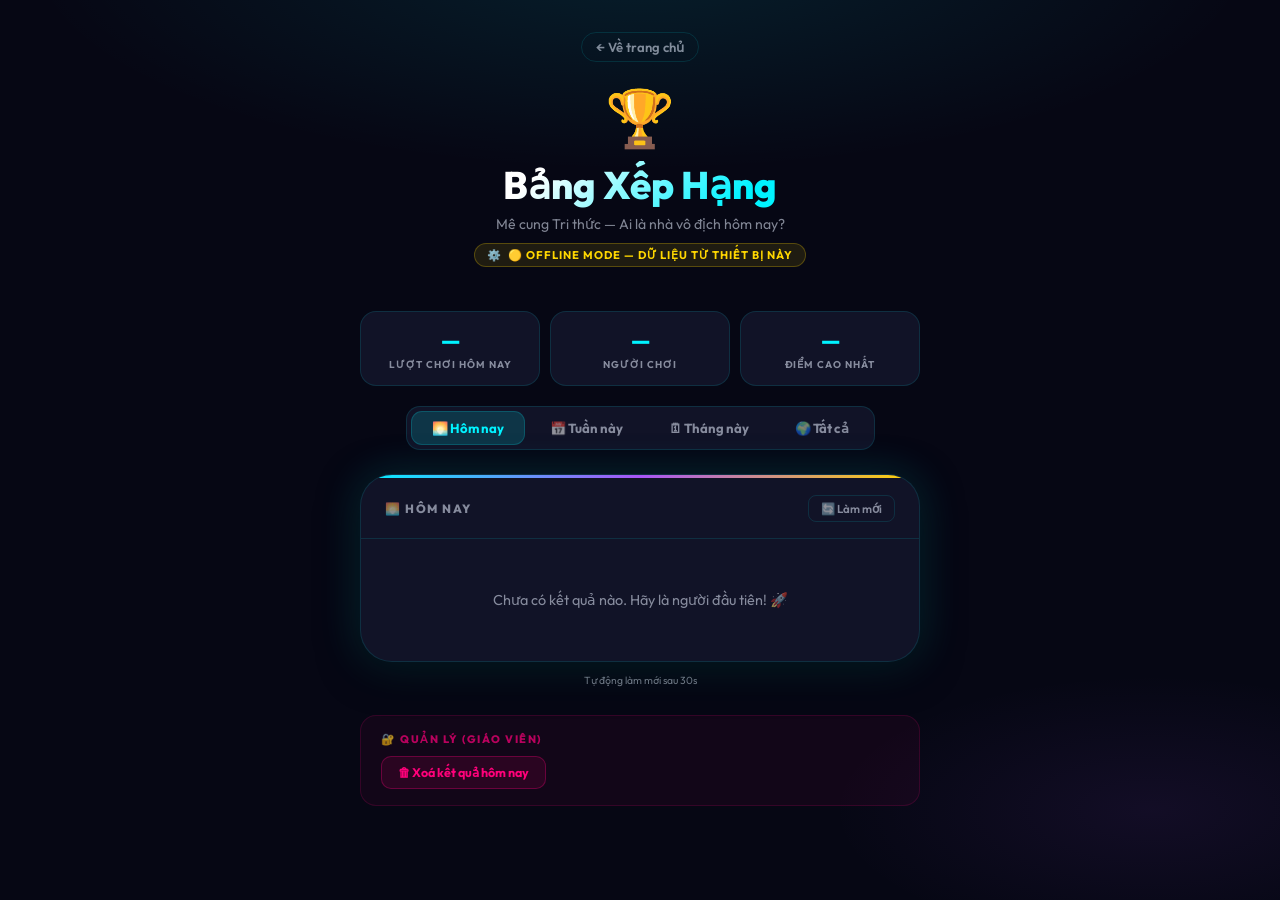
<file: leaderboard.html>
<!DOCTYPE html>
<html lang="vi">

<head>
    <meta charset="UTF-8">
    <meta name="viewport" content="width=device-width, initial-scale=1.0">
    <title>Bảng Xếp Hạng — Mê cung Tri thức</title>
    <meta name="description" content="Bảng xếp hạng điểm cao nhất — Mê cung Tri thức">
    <link rel="preconnect" href="https://fonts.googleapis.com">
    <link href="https://fonts.googleapis.com/css2?family=Outfit:wght@400;600;700;800&display=swap" rel="stylesheet">
    <link rel="stylesheet" href="style.css">
    <style>
        /* ── Leaderboard Page Layout ── */
        body {
            overflow-y: auto;
        }

        .lb-page {
            min-height: 100vh;
            display: flex;
            flex-direction: column;
            align-items: center;
            padding: 32px 16px 60px;
            background:
                radial-gradient(ellipse 80% 40% at 50% -5%, rgba(0, 243, 255, 0.10) 0%, transparent 60%),
                radial-gradient(ellipse 50% 30% at 90% 90%, rgba(168, 85, 247, 0.08) 0%, transparent 50%),
                var(--bg);
        }

        /* ── Header ── */
        .lb-header {
            text-align: center;
            margin-bottom: 28px;
        }

        .lb-back {
            display: inline-flex;
            align-items: center;
            gap: 6px;
            color: var(--text-dim);
            text-decoration: none;
            font-size: 0.82rem;
            font-weight: 600;
            padding: 6px 14px;
            border: 1.5px solid var(--border);
            border-radius: 20px;
            margin-bottom: 20px;
            transition: all var(--transition);
        }

        .lb-back:hover {
            color: var(--primary);
            border-color: var(--primary);
        }

        .lb-hero-icon {
            font-size: 3.5rem;
            margin-bottom: 8px;
        }

        .lb-hero-title {
            font-size: clamp(1.6rem, 5vw, 2.4rem);
            font-weight: 800;
            background: linear-gradient(135deg, #fff 20%, var(--primary) 80%);
            -webkit-background-clip: text;
            -webkit-text-fill-color: transparent;
            background-clip: text;
        }

        .lb-hero-sub {
            color: var(--text-dim);
            font-size: 0.88rem;
            margin-top: 6px;
        }

        /* ── Status badge ── */
        .lb-status {
            display: inline-flex;
            align-items: center;
            gap: 6px;
            font-size: 0.7rem;
            font-weight: 700;
            letter-spacing: 1px;
            text-transform: uppercase;
            padding: 4px 12px;
            border-radius: 20px;
            margin-top: 10px;
        }

        .lb-status.online {
            background: rgba(0, 255, 136, 0.1);
            color: var(--green);
            border: 1px solid rgba(0, 255, 136, 0.25);
        }

        .lb-status.offline {
            background: rgba(255, 215, 0, 0.1);
            color: var(--accent);
            border: 1px solid rgba(255, 215, 0, 0.25);
        }

        /* ── Period tabs ── */
        .lb-tabs {
            display: flex;
            gap: 6px;
            background: var(--card);
            border: 1px solid var(--border);
            border-radius: 14px;
            padding: 5px;
            margin-bottom: 24px;
            flex-wrap: wrap;
            justify-content: center;
        }

        .lb-tab {
            padding: 8px 20px;
            border-radius: 10px;
            border: none;
            background: none;
            color: var(--text-dim);
            font-family: var(--font);
            font-size: 0.82rem;
            font-weight: 700;
            cursor: pointer;
            transition: all var(--transition);
            white-space: nowrap;
        }

        .lb-tab.active {
            background: var(--primary-dim);
            color: var(--primary);
            box-shadow: 0 0 0 1px rgba(0, 243, 255, 0.3);
        }

        .lb-tab:hover:not(.active) {
            color: var(--text);
            background: rgba(255, 255, 255, 0.04);
        }

        /* ── Main card ── */
        .lb-card {
            background: var(--card);
            border: 1.5px solid var(--border);
            border-radius: var(--radius-xl);
            width: 100%;
            max-width: 560px;
            overflow: hidden;
            box-shadow: var(--shadow-card), var(--shadow-glow);
            position: relative;
        }

        .lb-card::before {
            content: '';
            position: absolute;
            top: 0;
            left: 0;
            right: 0;
            height: 3px;
            background: linear-gradient(90deg, var(--primary), #a855f7, var(--accent));
        }

        .lb-card-header {
            display: flex;
            align-items: center;
            justify-content: space-between;
            padding: 20px 24px 16px;
            border-bottom: 1px solid var(--border);
        }

        .lb-card-title {
            font-size: 0.75rem;
            font-weight: 800;
            text-transform: uppercase;
            letter-spacing: 1.5px;
            color: var(--text-dim);
        }

        .lb-refresh-btn {
            background: none;
            border: 1px solid var(--border);
            border-radius: 8px;
            color: var(--text-dim);
            font-family: var(--font);
            font-size: 0.72rem;
            font-weight: 600;
            padding: 5px 12px;
            cursor: pointer;
            transition: all var(--transition);
            display: flex;
            align-items: center;
            gap: 5px;
        }

        .lb-refresh-btn:hover {
            border-color: var(--primary);
            color: var(--primary);
        }

        .lb-refresh-btn.spinning {
            animation: spin 0.6s linear;
        }

        @keyframes spin {
            to {
                transform: rotate(360deg);
            }
        }

        /* ── List ── */
        #lb-main-list {
            list-style: none;
            padding: 12px;
        }

        .lb-item {
            display: flex;
            align-items: center;
            gap: 14px;
            padding: 14px 12px;
            border-radius: 12px;
            transition: background var(--transition);
            border-left: 3px solid transparent;
            margin-bottom: 4px;
        }

        .lb-item:hover {
            background: rgba(255, 255, 255, 0.03);
        }

        .lb-top-1 {
            border-left-color: #ffd700;
            background: rgba(255, 215, 0, 0.04);
        }

        .lb-top-2 {
            border-left-color: #c0c0c0;
            background: rgba(192, 192, 192, 0.03);
        }

        .lb-top-3 {
            border-left-color: #cd7f32;
            background: rgba(205, 127, 50, 0.03);
        }

        .lb-medal {
            font-size: 1.4rem;
            min-width: 32px;
            text-align: center;
        }

        .lb-rank {
            font-size: 0.78rem;
            font-weight: 800;
            color: var(--text-dim);
        }

        .lb-info {
            flex: 1;
            min-width: 0;
        }

        .lb-name {
            display: block;
            font-weight: 700;
            font-size: 0.95rem;
            color: var(--text);
            white-space: nowrap;
            overflow: hidden;
            text-overflow: ellipsis;
        }

        .lb-meta {
            display: block;
            font-size: 0.68rem;
            color: var(--text-dim);
            margin-top: 2px;
        }

        .lb-score {
            font-size: 1.1rem;
            font-weight: 800;
            color: var(--primary);
            white-space: nowrap;
        }

        .lb-top-1 .lb-score {
            color: #ffd700;
        }

        .lb-top-2 .lb-score {
            color: #c0c0c0;
        }

        .lb-top-3 .lb-score {
            color: #cd7f32;
        }

        .lb-empty,
        .lb-loading {
            text-align: center;
            padding: 40px 16px;
            color: var(--text-dim);
            font-size: 0.9rem;
            list-style: none;
        }

        /* ── Stats row ── */
        .lb-stats {
            display: grid;
            grid-template-columns: 1fr 1fr 1fr;
            gap: 10px;
            width: 100%;
            max-width: 560px;
            margin-top: 16px;
        }

        .lb-stat-card {
            background: var(--card);
            border: 1px solid var(--border);
            border-radius: var(--radius-md);
            padding: 14px 10px;
            text-align: center;
        }

        .lb-stat-val {
            font-size: 1.4rem;
            font-weight: 800;
            color: var(--primary);
        }

        .lb-stat-lbl {
            font-size: 0.62rem;
            font-weight: 700;
            text-transform: uppercase;
            letter-spacing: 1px;
            color: var(--text-dim);
            margin-top: 4px;
        }

        /* ── Admin section ── */
        .lb-admin {
            margin-top: 28px;
            padding: 16px 20px;
            background: rgba(255, 0, 122, 0.05);
            border: 1px solid rgba(255, 0, 122, 0.15);
            border-radius: var(--radius-md);
            width: 100%;
            max-width: 560px;
        }

        .lb-admin-title {
            font-size: 0.68rem;
            font-weight: 800;
            text-transform: uppercase;
            letter-spacing: 1.5px;
            color: rgba(255, 0, 122, 0.7);
            margin-bottom: 10px;
        }

        .lb-admin-btn {
            background: rgba(255, 0, 122, 0.1);
            border: 1.5px solid rgba(255, 0, 122, 0.3);
            border-radius: 10px;
            color: #ff007a;
            font-family: var(--font);
            font-size: 0.78rem;
            font-weight: 700;
            padding: 8px 16px;
            cursor: pointer;
            transition: all var(--transition);
        }

        .lb-admin-btn:hover {
            background: rgba(255, 0, 122, 0.18);
        }

        /* ── Auto-refresh indicator ── */
        .lb-auto-refresh {
            font-size: 0.65rem;
            color: var(--text-dim);
            text-align: center;
            margin-top: 12px;
        }
    </style>
</head>

<body>
    <div class="lb-page">
        <!-- Back link -->
        <a href="index.html" class="lb-back">← Về trang chủ</a>

        <!-- Hero -->
        <div class="lb-header">
            <div class="lb-hero-icon">🏆</div>
            <h1 class="lb-hero-title">Bảng Xếp Hạng</h1>
            <p class="lb-hero-sub">Mê cung Tri thức — Ai là nhà vô địch hôm nay?</p>
            <div class="lb-status offline" id="server-status">
                <span>⚙️</span> <span id="status-text">Đang kiểm tra server...</span>
            </div>
        </div>

        <!-- Stats row -->
        <div class="lb-stats">
            <div class="lb-stat-card">
                <div class="lb-stat-val" id="stat-total">—</div>
                <div class="lb-stat-lbl">Lượt chơi hôm nay</div>
            </div>
            <div class="lb-stat-card">
                <div class="lb-stat-val" id="stat-players">—</div>
                <div class="lb-stat-lbl">Người chơi</div>
            </div>
            <div class="lb-stat-card">
                <div class="lb-stat-val" id="stat-top">—</div>
                <div class="lb-stat-lbl">Điểm cao nhất</div>
            </div>
        </div>

        <!-- Period tabs -->
        <div class="lb-tabs" style="margin-top:20px;">
            <button class="lb-tab active" data-period="today" onclick="switchPeriod('today', this)">🌅 Hôm nay</button>
            <button class="lb-tab" data-period="week" onclick="switchPeriod('week', this)">📅 Tuần này</button>
            <button class="lb-tab" data-period="month" onclick="switchPeriod('month', this)">🗓 Tháng này</button>
            <button class="lb-tab" data-period="all" onclick="switchPeriod('all', this)">🌍 Tất cả</button>
        </div>

        <!-- Main leaderboard card -->
        <div class="lb-card">
            <div class="lb-card-header">
                <div class="lb-card-title" id="lb-period-label">🌅 Hôm nay</div>
                <button class="lb-refresh-btn" id="refresh-btn" onclick="refreshLeaderboard()">
                    🔄 Làm mới
                </button>
            </div>
            <ol id="lb-main-list">
                <li class="lb-loading">⏳ Đang tải...</li>
            </ol>
        </div>

        <!-- Auto-refresh notice -->
        <p class="lb-auto-refresh" id="refresh-notice">Tự động làm mới sau <span id="countdown">30</span>s</p>

        <!-- Admin panel -->
        <div class="lb-admin">
            <div class="lb-admin-title">🔐 Quản lý (Giáo viên)</div>
            <button class="lb-admin-btn" onclick="adminReset()">🗑 Xoá kết quả hôm nay</button>
            <span style="color:var(--text-dim);font-size:0.72rem;margin-left:10px;" id="admin-msg"></span>
        </div>
    </div>

    <!-- Scripts — chỉ cần SessionManager và Leaderboard, không cần cả game engine -->
    <script src="config.js"></script>
    <script src="src/ui/SessionManager.js"></script>
    <script src="src/ui/Leaderboard.js"></script>

    <script>
        // ─── State ───────────────────────────────────────────────
        let currentPeriod = 'today';
        let autoRefreshTimer = null;
        let countdownTimer = null;
        let countdown = 30;

        const periodLabels = {
            today: '🌅 Hôm nay',
            week: '📅 Tuần này',
            month: '🗓 Tháng này',
            all: '🌍 Tất cả thời gian',
        };

        // ─── Init ────────────────────────────────────────────────
        async function init() {
            await checkServerStatus();
            await loadLeaderboard();
            await loadStats();
            startAutoRefresh();
        }

        // ─── Server Status ───────────────────────────────────────
        async function checkServerStatus() {
            const badge = document.getElementById('server-status');
            const text = document.getElementById('status-text');
            try {
                const res = await fetch('http://localhost:5000/api/leaderboard?period=today&limit=1',
                    { signal: AbortSignal.timeout(2500) });
                if (res.ok) {
                    badge.className = 'lb-status online';
                    text.textContent = '🟢 Server online — dữ liệu real-time';
                    return;
                }
            } catch (_) { }
            badge.className = 'lb-status offline';
            text.textContent = '🟡 Offline mode — dữ liệu từ thiết bị này';
        }

        // ─── Load Leaderboard ────────────────────────────────────
        async function loadLeaderboard() {
            const list = document.getElementById('lb-main-list');
            list.innerHTML = '<li class="lb-loading">⏳ Đang tải...</li>';

            document.getElementById('lb-period-label').textContent =
                periodLabels[currentPeriod] ?? currentPeriod;

            await Leaderboard.renderByPeriod(list, currentPeriod, 20);
        }

        // ─── Load Stats (hôm nay) ────────────────────────────────
        async function loadStats() {
            try {
                const data = await SessionManager.getTodayTop(1000);
                if (!data || !data.length) return;

                document.getElementById('stat-total').textContent =
                    data.reduce((s, e) => s + (e.play_count ?? 1), 0).toLocaleString('vi-VN');

                document.getElementById('stat-players').textContent =
                    new Set(data.map(e => e.name)).size.toLocaleString('vi-VN');

                const top = Math.max(...data.map(e => e.best_score ?? e.score ?? 0));
                document.getElementById('stat-top').textContent =
                    top.toLocaleString('vi-VN');
            } catch (_) { }
        }

        // ─── Switch Period ───────────────────────────────────────
        function switchPeriod(period, btnEl) {
            currentPeriod = period;
            document.querySelectorAll('.lb-tab').forEach(b => b.classList.remove('active'));
            btnEl.classList.add('active');
            loadLeaderboard();
            resetCountdown();
        }

        // ─── Refresh ─────────────────────────────────────────────
        async function refreshLeaderboard() {
            const btn = document.getElementById('refresh-btn');
            btn.classList.add('spinning');
            btn.disabled = true;

            await checkServerStatus();
            await loadLeaderboard();
            await loadStats();

            setTimeout(() => {
                btn.classList.remove('spinning');
                btn.disabled = false;
            }, 600);

            resetCountdown();
        }

        // ─── Auto-refresh every 30s ──────────────────────────────
        function startAutoRefresh() {
            resetCountdown();
        }

        function resetCountdown() {
            clearInterval(autoRefreshTimer);
            clearInterval(countdownTimer);
            countdown = 30;
            updateCountdownDisplay();

            countdownTimer = setInterval(() => {
                countdown--;
                updateCountdownDisplay();
                if (countdown <= 0) {
                    clearInterval(countdownTimer);
                    refreshLeaderboard();
                }
            }, 1000);
        }

        function updateCountdownDisplay() {
            const el = document.getElementById('countdown');
            if (el) el.textContent = countdown;
        }

        // ─── Admin Reset ─────────────────────────────────────────
        async function adminReset() {
            if (!confirm('Xoá toàn bộ kết quả HÔM NAY?\nHành động này không thể hoàn tác!')) return;

            const msgEl = document.getElementById('admin-msg');
            msgEl.textContent = '⏳ Đang xử lý...';
            try {
                const res = await fetch(
                    'http://localhost:5000/api/admin/reset?secret=TEACHER_RESET_2026',
                    { signal: AbortSignal.timeout(5000) }
                );
                const data = await res.json();
                if (res.ok && data.status === 'ok') {
                    msgEl.style.color = 'var(--green)';
                    msgEl.textContent = '✅ Đã xoá! Đang làm mới...';
                    setTimeout(() => {
                        msgEl.textContent = '';
                        refreshLeaderboard();
                    }, 1500);
                } else {
                    msgEl.style.color = '#ff007a';
                    msgEl.textContent = '❌ Lỗi: ' + (data.error ?? 'Không xác định');
                }
            } catch (_) {
                msgEl.style.color = '#ff007a';
                msgEl.textContent = '❌ Không kết nối được server. Hãy chạy server.py trước.';
            }
        }

        // ─── Boot ────────────────────────────────────────────────
        init();
    </script>
</body>

</html>
</file>
<file: style.css>
/* ═══════════════════════════════════════════════════════════════
   KNOWLEDGE MAZE — Premium Design System
   Antigravity Neon Dark Theme | Outfit Font | 2026
═══════════════════════════════════════════════════════════════ */

/* ── Google Font ─── */
@import url('https://fonts.googleapis.com/css2?family=Outfit:wght@300;400;500;600;700;800;900&display=swap');

/* ── Design Tokens ─── */
:root {
    --primary: #00f3ff;
    --primary-dim: rgba(0, 243, 255, 0.15);
    --accent: #ffd700;
    --accent-hot: #ff007a;
    --green: #00ff88;
    --purple: #a855f7;
    --bg: #060714;
    --bg-2: #0d0f24;
    --card: #111327;
    --card-2: #181a36;
    --border: rgba(0, 243, 255, 0.12);
    --border-glow: rgba(0, 243, 255, 0.45);
    --text: #e8eeff;
    --text-dim: rgba(232, 238, 255, 0.55);
    --radius-sm: 10px;
    --radius-md: 16px;
    --radius-lg: 24px;
    --radius-xl: 32px;
    --shadow-glow: 0 0 40px rgba(0, 243, 255, 0.18);
    --shadow-card: 0 8px 40px rgba(0, 0, 0, 0.5);
    --font: 'Outfit', sans-serif;
    --transition: 0.25s cubic-bezier(0.4, 0, 0.2, 1);
}

/* ── Reset & Base ─── */
*,
*::before,
*::after {
    box-sizing: border-box;
    margin: 0;
    padding: 0;
}

html,
body {
    width: 100%;
    height: 100%;
    font-family: var(--font);
    background: var(--bg);
    color: var(--text);
    overflow: hidden;
    -webkit-font-smoothing: antialiased;
}

/* ══════════════════════════════════════════════════════════════
   SCREEN SYSTEM — Only 1 screen visible at a time
══════════════════════════════════════════════════════════════ */
.screen {
    position: fixed;
    inset: 0;
    display: none;
    opacity: 0;
    transition: opacity 0.4s ease;
}

.screen.active {
    display: flex;
    opacity: 1;
    animation: screenIn 0.4s ease forwards;
}

@keyframes screenIn {
    from {
        opacity: 0;
        transform: scale(0.98);
    }

    to {
        opacity: 1;
        transform: scale(1);
    }
}

/* ══════════════════════════════════════════════════════════════
   SCREEN 1: WELCOME
══════════════════════════════════════════════════════════════ */
#screen-welcome {
    flex-direction: column;
    align-items: center;
    justify-content: center;
    background:
        radial-gradient(ellipse 80% 60% at 50% -10%, rgba(0, 243, 255, 0.12) 0%, transparent 60%),
        radial-gradient(ellipse 60% 40% at 80% 100%, rgba(255, 0, 122, 0.08) 0%, transparent 50%),
        var(--bg);
    padding: 24px;
}

/* Animated grid background */
#screen-welcome::before {
    content: '';
    position: absolute;
    inset: 0;
    background-image:
        linear-gradient(rgba(0, 243, 255, 0.035) 1px, transparent 1px),
        linear-gradient(90deg, rgba(0, 243, 255, 0.035) 1px, transparent 1px);
    background-size: 60px 60px;
    pointer-events: none;
}

.welcome-content {
    position: relative;
    text-align: center;
    max-width: 480px;
    width: 100%;
    z-index: 1;
}

.logo-badge {
    font-size: 4rem;
    display: block;
    margin-bottom: 16px;
    filter: drop-shadow(0 0 24px rgba(0, 243, 255, 0.6));
    animation: float 3s ease-in-out infinite;
}

@keyframes float {

    0%,
    100% {
        transform: translateY(0);
    }

    50% {
        transform: translateY(-10px);
    }
}

.game-logo {
    font-size: clamp(2.2rem, 7vw, 3.6rem);
    font-weight: 900;
    line-height: 1.05;
    letter-spacing: -1px;
    margin-bottom: 12px;
    background: linear-gradient(135deg, #fff 30%, var(--primary) 100%);
    -webkit-background-clip: text;
    -webkit-text-fill-color: transparent;
    background-clip: text;
}

.game-logo span {
    background: linear-gradient(135deg, var(--primary), #0080ff);
    -webkit-background-clip: text;
    background-clip: text;
    -webkit-text-fill-color: transparent;
}

.tagline {
    color: var(--text-dim);
    font-size: 1rem;
    font-weight: 500;
    letter-spacing: 2px;
    text-transform: uppercase;
    margin-bottom: 32px;
}

.welcome-stats {
    display: flex;
    gap: 12px;
    justify-content: center;
    flex-wrap: wrap;
    margin-bottom: 32px;
}

.stat-chip {
    background: var(--card);
    border: 1px solid var(--border);
    border-radius: 30px;
    padding: 8px 18px;
    font-size: 0.85rem;
    color: var(--text-dim);
    display: flex;
    align-items: center;
    gap: 6px;
}

.stat-chip b {
    color: var(--accent);
}

/* ── Particles ─── */
.particles {
    position: absolute;
    inset: 0;
    overflow: hidden;
    pointer-events: none;
}

.particle {
    position: absolute;
    border-radius: 50%;
    background: var(--primary);
    opacity: 0;
    animation: particleFade linear infinite;
}

@keyframes particleFade {
    0% {
        opacity: 0;
        transform: translateY(0) scale(1);
    }

    20% {
        opacity: 0.6;
    }

    80% {
        opacity: 0.3;
    }

    100% {
        opacity: 0;
        transform: translateY(-80px) scale(0.5);
    }
}

/* ══════════════════════════════════════════════════════════════
   SCREEN 2: MAZE SELECTION
══════════════════════════════════════════════════════════════ */
#screen-select {
    flex-direction: column;
    background:
        radial-gradient(ellipse 70% 50% at 50% -5%, rgba(0, 243, 255, 0.08) 0%, transparent 55%),
        var(--bg);
    overflow: hidden;
}

.select-layout {
    display: flex;
    flex-direction: column;
    height: 100%;
    width: 100%;
    max-width: 960px;
    margin: 0 auto;
    padding: 0 20px 20px;
}

.select-header {
    padding: 20px 0 16px;
    flex-shrink: 0;
    position: relative;
}

.select-header .btn-back {
    position: absolute;
    top: 20px;
    left: 0;
    background: none;
    border: none;
    color: var(--text-dim);
    font-size: 0.85rem;
    cursor: pointer;
    font-family: var(--font);
    padding: 6px 10px;
    border-radius: 8px;
    transition: all var(--transition);
}

.select-header .btn-back:hover {
    color: var(--primary);
    background: var(--primary-dim);
}

.select-title {
    text-align: center;
    font-size: 1.5rem;
    font-weight: 800;
    margin-bottom: 4px;
}

.select-subtitle {
    text-align: center;
    color: var(--text-dim);
    font-size: 0.85rem;
}

/* Grade Filter Tabs */
.grade-tabs {
    display: flex;
    gap: 8px;
    justify-content: center;
    margin-bottom: 16px;
    flex-shrink: 0;
}

.grade-tab {
    background: var(--card);
    border: 1.5px solid var(--border);
    color: var(--text-dim);
    font-family: var(--font);
    font-size: 0.85rem;
    font-weight: 600;
    padding: 9px 20px;
    border-radius: 30px;
    cursor: pointer;
    transition: all var(--transition);
}

.grade-tab:hover {
    border-color: var(--primary);
    color: var(--primary);
}

.grade-tab.active {
    background: var(--primary-dim);
    border-color: var(--primary);
    color: var(--primary);
    box-shadow: 0 0 16px rgba(0, 243, 255, 0.2);
}

/* Maze Grid */
.maze-grid-scroll {
    flex: 1;
    overflow-y: auto;
    scrollbar-width: thin;
    scrollbar-color: var(--border) transparent;
}

.maze-grid-scroll::-webkit-scrollbar {
    width: 4px;
}

.maze-grid-scroll::-webkit-scrollbar-thumb {
    background: var(--border);
    border-radius: 2px;
}

.maze-grid {
    display: grid;
    grid-template-columns: repeat(auto-fill, minmax(240px, 1fr));
    gap: 14px;
    padding: 4px 2px 20px;
}

/* Maze Card */
.maze-card {
    background: var(--card);
    border: 1.5px solid var(--border);
    border-radius: var(--radius-lg);
    padding: 18px;
    cursor: pointer;
    transition: all 0.25s cubic-bezier(0.4, 0, 0.2, 1);
    position: relative;
    overflow: hidden;
    display: flex;
    flex-direction: column;
    gap: 8px;
}

.maze-card::before {
    content: '';
    position: absolute;
    top: 0;
    left: 0;
    right: 0;
    height: 3px;
    background: linear-gradient(90deg, var(--mc, var(--primary)), transparent);
    opacity: 0.6;
    transition: opacity var(--transition);
}

.maze-card:hover {
    border-color: var(--mc, var(--primary));
    transform: translateY(-3px);
    box-shadow: 0 8px 30px rgba(0, 0, 0, 0.35), 0 0 0 1px rgba(0, 243, 255, 0.06);
}

.maze-card:hover::before {
    opacity: 1;
}

.maze-card.selected {
    border-color: var(--mc, var(--primary));
    background: linear-gradient(145deg, var(--card), var(--card-2));
    box-shadow: 0 0 30px -4px var(--mc, rgba(0, 243, 255, 0.3));
}

.mc-top {
    display: flex;
    align-items: flex-start;
    justify-content: space-between;
}

.mc-icon {
    font-size: 2.2rem;
    filter: drop-shadow(0 0 10px rgba(0, 243, 255, 0.3));
}

.mc-badges {
    display: flex;
    flex-direction: column;
    align-items: flex-end;
    gap: 4px;
}

.mc-badge {
    font-size: 0.65rem;
    font-weight: 700;
    padding: 3px 8px;
    border-radius: 10px;
    white-space: nowrap;
}

.mc-badge.grade {
    background: rgba(0, 243, 255, 0.1);
    color: var(--mc, var(--primary));
    border: 1px solid rgba(0, 243, 255, 0.2);
}

.mc-badge.diff {
    background: rgba(255, 215, 0, 0.1);
    color: var(--accent);
    border: 1px solid rgba(255, 215, 0, 0.2);
}

.mc-title {
    font-size: 0.95rem;
    font-weight: 700;
    line-height: 1.35;
    color: var(--text);
}

.mc-desc {
    font-size: 0.78rem;
    color: var(--text-dim);
    line-height: 1.4;
    flex: 1;
}

.mc-footer {
    display: flex;
    gap: 12px;
    margin-top: 4px;
    padding-top: 10px;
    border-top: 1px solid var(--border);
}

.mc-stat {
    font-size: 0.72rem;
    color: var(--text-dim);
}

.mc-selected-chip {
    position: absolute;
    top: 10px;
    right: 10px;
    background: var(--mc, var(--primary));
    color: #000;
    font-size: 0.65rem;
    font-weight: 700;
    padding: 3px 8px;
    border-radius: 10px;
}

/* Empty state */
.maze-empty {
    text-align: center;
    padding: 48px 24px;
}

.maze-empty-icon {
    font-size: 3rem;
    opacity: 0.4;
    margin-bottom: 12px;
}

.maze-empty-text {
    color: var(--text-dim);
    font-size: 0.9rem;
    line-height: 1.6;
}

.maze-empty-text a {
    color: var(--primary);
}

/* Selected maze chip in entry screen */
.selected-maze-chip {
    display: flex;
    align-items: center;
    gap: 8px;
    background: var(--primary-dim);
    border: 1.5px solid var(--primary);
    border-radius: var(--radius-md);
    padding: 8px 14px;
    margin-bottom: 16px;
    font-size: 0.85rem;
    font-weight: 600;
}

.smz-grade {
    margin-left: auto;
    font-size: 0.72rem;
    color: var(--text-dim);
    background: var(--bg);
    padding: 2px 8px;
    border-radius: 10px;
}

/* ══════════════════════════════════════════════════════════════
   SCREEN 2: NAME ENTRY
══════════════════════════════════════════════════════════════ */
#screen-entry {
    align-items: center;
    justify-content: center;
    background:
        radial-gradient(ellipse 70% 50% at 50% 0%, rgba(0, 243, 255, 0.09) 0%, transparent 55%),
        var(--bg);
    padding: 20px;
}

.entry-card {
    background: var(--card);
    border: 1px solid var(--border);
    border-radius: var(--radius-xl);
    padding: 40px 36px 36px;
    max-width: 440px;
    width: 100%;
    box-shadow: var(--shadow-card), var(--shadow-glow);
    position: relative;
    overflow: hidden;
}

.entry-card::before {
    content: '';
    position: absolute;
    top: 0;
    left: 0;
    right: 0;
    height: 3px;
    background: linear-gradient(90deg, var(--primary), #0080ff, var(--accent-hot));
}

.btn-back {
    position: absolute;
    top: 16px;
    left: 16px;
    background: none;
    border: none;
    color: var(--text-dim);
    font-size: 0.85rem;
    cursor: pointer;
    font-family: var(--font);
    transition: color var(--transition);
    padding: 6px 10px;
    border-radius: 8px;
}

.btn-back:hover {
    color: var(--primary);
    background: var(--primary-dim);
}

.entry-icon {
    font-size: 3rem;
    text-align: center;
    margin-bottom: 12px;
    filter: drop-shadow(0 0 16px rgba(0, 243, 255, 0.5));
}

.entry-card h2 {
    text-align: center;
    font-size: 1.5rem;
    font-weight: 700;
    margin-bottom: 6px;
}

.entry-hint {
    text-align: center;
    color: var(--text-dim);
    font-size: 0.875rem;
    margin-bottom: 28px;
}

/* Name input */
.name-input-wrap {
    position: relative;
    margin-bottom: 24px;
}

.name-input {
    width: 100%;
    background: var(--bg-2);
    border: 1.5px solid var(--border);
    color: var(--text);
    font-family: var(--font);
    font-size: 1.05rem;
    font-weight: 500;
    padding: 14px 44px 14px 18px;
    border-radius: var(--radius-md);
    outline: none;
    transition: border-color var(--transition), box-shadow var(--transition);
}

.name-input:focus {
    border-color: var(--primary);
    box-shadow: 0 0 0 3px rgba(0, 243, 255, 0.15);
}

.name-input::placeholder {
    color: rgba(255, 255, 255, 0.25);
}

.name-input-icon {
    position: absolute;
    right: 14px;
    top: 50%;
    transform: translateY(-50%);
    font-size: 1.1rem;
    pointer-events: none;
}

/* Class selector */
.class-select-wrap {
    margin-bottom: 28px;
}

.class-select-wrap label {
    display: block;
    font-size: 0.8rem;
    font-weight: 600;
    letter-spacing: 1px;
    text-transform: uppercase;
    color: var(--text-dim);
    margin-bottom: 10px;
}

.class-chips {
    display: flex;
    gap: 10px;
}

.chip {
    flex: 1;
    background: var(--bg-2);
    border: 1.5px solid var(--border);
    color: var(--text-dim);
    font-family: var(--font);
    font-size: 0.9rem;
    font-weight: 600;
    padding: 11px 8px;
    border-radius: var(--radius-md);
    cursor: pointer;
    transition: all var(--transition);
    text-align: center;
}

.chip:hover {
    border-color: var(--primary);
    color: var(--primary);
}

.chip.active {
    background: var(--primary-dim);
    border-color: var(--primary);
    color: var(--primary);
    box-shadow: 0 0 16px rgba(0, 243, 255, 0.2);
}

/* Play limit notice */
.play-limit-notice {
    text-align: center;
    font-size: 0.8rem;
    margin-top: 14px;
    min-height: 20px;
    color: var(--text-dim);
}

.play-limit-notice.limit-ok {
    color: var(--green);
}

.play-limit-notice.limit-reached {
    color: var(--accent-hot);
}

.checking {
    color: var(--text-dim);
}

.src-badge {
    font-size: 0.7rem;
    padding: 2px 7px;
    border-radius: 10px;
    font-weight: 700;
    letter-spacing: 0.5px;
}

.src-badge.server {
    background: rgba(0, 255, 136, 0.12);
    color: var(--green);
}

.src-badge.local {
    background: rgba(255, 215, 0, 0.12);
    color: var(--accent);
}

/* ══════════════════════════════════════════════════════════════
   SHARED BUTTONS
══════════════════════════════════════════════════════════════ */
.btn-primary {
    display: inline-flex;
    align-items: center;
    justify-content: center;
    width: 100%;
    gap: 8px;
    background: linear-gradient(135deg, var(--primary) 0%, #0070cc 100%);
    color: #000;
    font-family: var(--font);
    font-size: 1rem;
    font-weight: 700;
    padding: 15px 28px;
    border: none;
    border-radius: var(--radius-md);
    cursor: pointer;
    transition: all var(--transition);
    letter-spacing: 0.3px;
    text-decoration: none;
}

.btn-primary:hover:not(:disabled) {
    transform: translateY(-2px);
    box-shadow: 0 8px 28px rgba(0, 243, 255, 0.4);
    filter: brightness(1.1);
}

.btn-primary:disabled {
    opacity: 0.35;
    cursor: not-allowed;
    transform: none;
}

.btn-primary.btn-glow {
    box-shadow: 0 4px 24px rgba(0, 243, 255, 0.35);
}

.btn-secondary {
    display: inline-flex;
    align-items: center;
    justify-content: center;
    gap: 8px;
    background: var(--card-2);
    border: 1.5px solid var(--border);
    color: var(--text);
    font-family: var(--font);
    font-size: 0.9rem;
    font-weight: 600;
    padding: 12px 24px;
    border-radius: var(--radius-md);
    cursor: pointer;
    transition: all var(--transition);
    text-decoration: none;
}

.btn-secondary:hover {
    border-color: var(--primary);
    color: var(--primary);
}

.btn-ghost {
    display: block;
    text-align: center;
    text-decoration: none;
    color: var(--text-dim);
    font-size: 0.85rem;
    padding: 10px;
    border-radius: var(--radius-sm);
    transition: color var(--transition), background var(--transition);
    margin-top: 10px;
}

.btn-ghost:hover {
    color: var(--primary);
    background: var(--primary-dim);
}

/* ══════════════════════════════════════════════════════════════
   SCREEN 3: GAME
══════════════════════════════════════════════════════════════ */
#screen-game {
    flex-direction: column;
    background: var(--bg);
}

/* ── Game HUD Header ─── */
#game-header {
    display: flex;
    align-items: center;
    justify-content: space-between;
    padding: 10px 20px;
    background: var(--card);
    border-bottom: 1px solid var(--border);
    height: 60px;
    flex-shrink: 0;
    z-index: 10;
}

.hud-left {
    display: flex;
    align-items: center;
    gap: 10px;
    min-width: 0;
}

.player-avatar {
    font-size: 1.4rem;
    background: var(--primary-dim);
    border: 1.5px solid var(--primary);
    border-radius: 50%;
    width: 38px;
    height: 38px;
    display: flex;
    align-items: center;
    justify-content: center;
    flex-shrink: 0;
}

#hud-name {
    font-size: 0.95rem;
    font-weight: 600;
    color: var(--text);
    white-space: nowrap;
    overflow: hidden;
    text-overflow: ellipsis;
    max-width: 140px;
}

.hud-center {
    display: flex;
    flex-direction: column;
    align-items: center;
}

.hud-label {
    font-size: 0.6rem;
    font-weight: 700;
    letter-spacing: 2px;
    color: var(--text-dim);
    text-transform: uppercase;
}

.hud-score {
    font-size: 1.6rem;
    font-weight: 800;
    color: var(--primary);
    line-height: 1;
    text-shadow: 0 0 20px rgba(0, 243, 255, 0.5);
    transition: all 0.3s;
}

.hud-right {
    display: flex;
    align-items: center;
    gap: 12px;
}

.hud-plays {
    font-size: 0.8rem;
    color: var(--text-dim);
    background: var(--bg-2);
    padding: 5px 12px;
    border-radius: 20px;
    border: 1px solid var(--border);
}

.hud-link {
    font-size: 1.3rem;
    text-decoration: none;
    opacity: 0.6;
    transition: opacity var(--transition);
}

.hud-link:hover {
    opacity: 1;
}

/* Progress bar */
.hud-progress-wrap {
    display: flex;
    flex-direction: column;
    align-items: center;
    gap: 3px;
    min-width: 90px;
}

.hud-progress-track {
    width: 100%;
    height: 6px;
    background: var(--bg-2);
    border-radius: 4px;
    border: 1px solid var(--border);
    overflow: hidden;
}

.hud-progress-fill {
    height: 100%;
    width: 0%;
    background: linear-gradient(90deg, var(--green), var(--primary));
    border-radius: 44px;
    transition: width 0.6s cubic-bezier(0.4, 0, 0.2, 1);
    box-shadow: 0 0 8px rgba(0, 255, 136, 0.4);
}

.hud-progress-label {
    font-size: 0.65rem;
    color: var(--text-dim);
    letter-spacing: 0.5px;
}


/* ── Maze Area ─── */
#maze-canvas-container {
    flex: 1;
    position: relative;
    display: flex;
    align-items: center;
    justify-content: center;
    background: radial-gradient(ellipse at center, #0d1030 0%, var(--bg) 100%);
    overflow: hidden;
}

#maze-canvas {
    max-width: min(100%, calc(100vh - 160px));
    max-height: min(100%, calc(100vh - 160px));
    aspect-ratio: 1;
    border: 1.5px solid rgba(0, 243, 255, 0.2);
    box-shadow: 0 0 60px rgba(0, 243, 255, 0.06);
}

/* Controls hint */
#controls-hint {
    position: absolute;
    bottom: 12px;
    left: 50%;
    transform: translateX(-50%);
    background: rgba(0, 0, 0, 0.55);
    border: 1px solid var(--border);
    border-radius: 20px;
    padding: 5px 14px;
    font-size: 0.75rem;
    color: var(--text-dim);
    white-space: nowrap;
    backdrop-filter: blur(8px);
    transition: opacity 1s ease;
    pointer-events: none;
}

/* ── Mobile D-Pad ─── */
#mobile-controls {
    display: none;
    flex-direction: column;
    align-items: center;
    gap: 4px;
    padding: 12px;
    background: var(--card);
    border-top: 1px solid var(--border);
    flex-shrink: 0;
}

.dpad-row {
    display: flex;
    gap: 4px;
}

.dpad-btn {
    width: 52px;
    height: 52px;
    background: var(--card-2);
    border: 1.5px solid var(--border);
    border-radius: var(--radius-sm);
    color: var(--text);
    font-size: 1.1rem;
    cursor: pointer;
    transition: all 0.1s;
    display: flex;
    align-items: center;
    justify-content: center;
    font-family: var(--font);
    -webkit-tap-highlight-color: transparent;
    touch-action: manipulation;
}

.dpad-btn:active {
    background: var(--primary-dim);
    border-color: var(--primary);
    transform: scale(0.92);
}

.dpad-center {
    opacity: 0.2;
    cursor: default;
}

@media (max-width: 640px) or (pointer: coarse) {
    #mobile-controls {
        display: flex;
    }

    #controls-hint {
        display: none;
    }
}

/* ══════════════════════════════════════════════════════════════
   QUIZ OVERLAY
══════════════════════════════════════════════════════════════ */
#quiz-overlay {
    position: fixed;
    inset: 0;
    background: rgba(6, 7, 20, 0.88);
    backdrop-filter: blur(14px);
    display: flex;
    align-items: center;
    justify-content: center;
    z-index: 500;
    padding: 16px;
}

#quiz-overlay.hidden {
    display: none !important;
}

.quiz-card {
    background: var(--card);
    border: 1.5px solid var(--border-glow);
    border-radius: var(--radius-xl);
    width: 100%;
    max-width: 520px;
    max-height: 90vh;
    overflow-y: auto;
    box-shadow: 0 0 0 1px rgba(0, 243, 255, 0.05), var(--shadow-card), 0 0 80px rgba(0, 243, 255, 0.2);
    animation: quizSlide 0.3s cubic-bezier(0.34, 1.56, 0.64, 1) forwards;
    scrollbar-width: thin;
    scrollbar-color: var(--border) transparent;
}

@keyframes quizSlide {
    from {
        opacity: 0;
        transform: scale(0.88) translateY(20px);
    }

    to {
        opacity: 1;
        transform: scale(1) translateY(0);
    }
}

/* Quiz inner padding */
.quiz-inner {
    padding: 20px 24px 28px;
}

/* Timer bar */
#timer-bar {
    height: 4px;
    background: linear-gradient(90deg, var(--primary), var(--accent));
    border-radius: 4px 4px 0 0;
    width: 100%;
    transition: width 0.9s linear, background 0.5s;
}

/* Quiz inner content */
.quiz-inner {
    padding: 20px 24px 28px;
}

/* Quiz type badge */
.quiz-type-badge {
    display: inline-flex;
    align-items: center;
    gap: 5px;
    font-size: 0.68rem;
    font-weight: 700;
    letter-spacing: 1.5px;
    text-transform: uppercase;
    padding: 4px 12px;
    border-radius: 20px;
    margin-bottom: 14px;
    background: var(--primary-dim);
    color: var(--primary);
    border: 1px solid rgba(0, 243, 255, 0.3);
}

.quiz-type-badge.type-image {
    background: rgba(255, 215, 0, 0.1);
    color: var(--accent);
    border-color: rgba(255, 215, 0, 0.3);
}

.quiz-type-badge.type-audio {
    background: rgba(0, 255, 136, 0.1);
    color: var(--green);
    border-color: rgba(0, 255, 136, 0.3);
}

.quiz-type-badge.type-matching {
    background: rgba(255, 0, 122, 0.1);
    color: var(--accent-hot);
    border-color: rgba(255, 0, 122, 0.3);
}

.quiz-type-badge.type-fill {
    background: rgba(168, 85, 247, 0.1);
    color: var(--purple);
    border-color: rgba(168, 85, 247, 0.3);
}

/* Question text */
.quiz-question {
    font-size: 1.05rem;
    font-weight: 600;
    color: #fff;
    line-height: 1.55;
    margin: 0 0 20px;
}

/* MCQ / Image / Audio — answer grid */
.answer-grid {
    display: grid;
    grid-template-columns: 1fr 1fr;
    gap: 10px;
}

@media (max-width: 400px) {
    .answer-grid {
        grid-template-columns: 1fr;
    }
}

.quiz-btn {
    background: var(--bg-2);
    border: 1.5px solid var(--border);
    color: var(--text);
    font-family: var(--font);
    font-size: 0.9rem;
    font-weight: 500;
    padding: 13px 14px;
    border-radius: var(--radius-md);
    cursor: pointer;
    transition: all var(--transition);
    text-align: left;
    line-height: 1.3;
}

.quiz-btn:hover {
    border-color: var(--primary);
    background: var(--primary-dim);
    color: #fff;
    transform: translateY(-1px);
    box-shadow: 0 4px 16px rgba(0, 243, 255, 0.15);
}

.quiz-btn.correct {
    background: rgba(0, 255, 136, 0.15);
    border-color: var(--green);
    color: var(--green);
}

.quiz-btn.wrong {
    background: rgba(255, 0, 122, 0.12);
    border-color: var(--accent-hot);
    color: var(--accent-hot);
}

.quiz-btn.primary {
    width: 100%;
    background: linear-gradient(135deg, var(--primary), #0070cc);
    border: none;
    color: #000;
    font-weight: 700;
    font-size: 0.95rem;
    padding: 14px;
    text-align: center;
    border-radius: var(--radius-md);
    /* margin-top đã bỏ — fill-wrap dùng gap:10px */
}

.quiz-btn.primary:hover {
    filter: brightness(1.1);
    box-shadow: 0 6px 20px rgba(0, 243, 255, 0.3);
}

/* Image question */
.quiz-image {
    width: 100%;
    max-height: 180px;
    object-fit: contain;
    border-radius: var(--radius-md);
    border: 1px solid var(--border);
    background: rgba(0, 0, 0, 0.3);
    margin-bottom: 16px;
}

/* Audio question */
.audio-player-wrap {
    margin-bottom: 16px;
}

.quiz-audio {
    width: 100%;
    border-radius: var(--radius-sm);
}

/* Matching question */
.matching-grid {
    display: grid;
    grid-template-columns: 1fr 1fr;
    gap: 10px;
    margin-bottom: 4px;
}

.match-item-a,
.match-item-b {
    background: var(--bg-2);
    border: 1.5px solid var(--border);
    border-radius: var(--radius-sm);
    padding: 10px 12px;
    cursor: pointer;
    transition: all 0.15s;
    font-size: 0.85rem;
    line-height: 1.4;
    user-select: none;
}

/* Selected — cả 2 bên cùng style vàng */
.match-item-a.selected,
.match-item-b.selected {
    border-color: var(--accent);
    background: rgba(255, 215, 0, 0.12);
    color: var(--accent);
    box-shadow: 0 0 0 2px rgba(255, 215, 0, 0.2);
    transform: translateY(-1px);
}

/* B đã được nối — mờ nhẹ nhưng vẫn click lại được để sửa */
.match-item-b.matched {
    opacity: 0.4;
    font-style: italic;
}

/* A đã nối — hiện arrow + giá trị, nền nhấp nhô */
.match-item-a.paired {
    border-color: rgba(0, 243, 255, 0.4);
    background: rgba(0, 243, 255, 0.06);
}

/* Hover (cả 2 trạng thái) */
.match-item-a:hover,
.match-item-b:hover {
    border-color: var(--primary);
    transform: translateY(-2px);
}

.match-item-a.selected:hover,
.match-item-b.selected:hover {
    transform: translateY(-2px);
}


/* Fill-in question — (layout managed by .fill-wrap below) */


/* ══════════════════════════════════════════════════════════════
   POPUPS — Reward & Wrong
══════════════════════════════════════════════════════════════ */
.reward-popup,
.wrong-popup {
    position: fixed;
    top: 50%;
    left: 50%;
    transform: translate(-50%, -50%);
    z-index: 900;
    pointer-events: none;
}

.reward-content {
    background: linear-gradient(145deg, #1a1c3a, #0f1128);
    border: 2px solid var(--accent);
    padding: 28px 40px;
    border-radius: var(--radius-xl);
    text-align: center;
    box-shadow: 0 0 60px rgba(255, 215, 0, 0.35), var(--shadow-card);
    min-width: 220px;
}

.reward-icon {
    font-size: 3.5rem;
    display: block;
    margin-bottom: 8px;
}

.reward-content h3 {
    font-size: 0.75rem;
    letter-spacing: 2px;
    text-transform: uppercase;
    color: var(--accent);
    margin-bottom: 8px;
}

.reward-content p {
    font-size: 1.4rem;
    font-weight: 700;
    color: #fff;
}

.reward-content p b {
    color: var(--accent);
}

.stars {
    font-size: 1.4rem;
    margin-top: 8px;
}

.wrong-content {
    background: linear-gradient(145deg, #1a0f1e, #120c18);
    border: 2px solid var(--accent-hot);
    padding: 28px 40px;
    border-radius: var(--radius-xl);
    text-align: center;
    box-shadow: 0 0 50px rgba(255, 0, 122, 0.3), var(--shadow-card);
    min-width: 200px;
}

.wrong-content span {
    font-size: 3rem;
    display: block;
    margin-bottom: 8px;
}

.wrong-content p {
    font-size: 1rem;
    font-weight: 600;
    color: #fff;
}

/* Bounce animation */
.bounce-in {
    animation: bounceIn 0.5s cubic-bezier(0.34, 1.56, 0.64, 1) forwards;
}

@keyframes bounceIn {
    from {
        opacity: 0;
        transform: translate(-50%, -50%) scale(0.4);
    }

    60% {
        transform: translate(-50%, -50%) scale(1.08);
    }

    to {
        opacity: 1;
        transform: translate(-50%, -50%) scale(1);
    }
}

/* ══════════════════════════════════════════════════════════════
   SCREEN 4: VICTORY
══════════════════════════════════════════════════════════════ */
#screen-victory {
    align-items: center;
    justify-content: center;
    background:
        radial-gradient(ellipse 80% 60% at 50% 0%, rgba(255, 215, 0, 0.08) 0%, transparent 55%),
        radial-gradient(ellipse 60% 40% at 80% 100%, rgba(0, 243, 255, 0.06) 0%, transparent 45%),
        var(--bg);
    padding: 20px;
    overflow-y: auto;
}

.victory-content {
    text-align: center;
    max-width: 460px;
    width: 100%;
    position: relative;
    z-index: 1;
}

.trophy-badge {
    font-size: 4.5rem;
    display: block;
    margin-bottom: 12px;
    filter: drop-shadow(0 0 30px rgba(255, 215, 0, 0.7));
    animation: float 2.5s ease-in-out infinite;
}

.victory-title {
    font-size: clamp(1.6rem, 5vw, 2.2rem);
    font-weight: 800;
    background: linear-gradient(135deg, var(--accent), #ff8c00);
    -webkit-background-clip: text;
    -webkit-text-fill-color: transparent;
    background-clip: text;
    margin-bottom: 6px;
}

.victory-subtitle {
    color: var(--text-dim);
    font-size: 1rem;
    margin-bottom: 24px;
}

/* Final score card */
.final-score-card {
    background: var(--card);
    border: 1px solid rgba(255, 215, 0, 0.25);
    border-radius: var(--radius-lg);
    padding: 24px 32px;
    margin-bottom: 20px;
    box-shadow: 0 0 40px rgba(255, 215, 0, 0.1), var(--shadow-card);
    position: relative;
    overflow: hidden;
}

.final-score-card::before {
    content: '';
    position: absolute;
    top: 0;
    left: 0;
    right: 0;
    height: 3px;
    background: linear-gradient(90deg, var(--accent), #ff6b35, var(--accent-hot));
}

.fscore-label {
    font-size: 0.75rem;
    font-weight: 700;
    letter-spacing: 2px;
    text-transform: uppercase;
    color: var(--text-dim);
    margin-bottom: 8px;
}

.fscore-value {
    font-size: 3.5rem;
    font-weight: 900;
    color: var(--accent);
    text-shadow: 0 0 30px rgba(255, 215, 0, 0.4);
    line-height: 1;
    margin-bottom: 8px;
}

.fscore-rank {
    font-size: 0.95rem;
    font-weight: 600;
    color: var(--primary);
}

/* Leaderboard preview */
.leaderboard-preview {
    background: var(--card);
    border: 1px solid var(--border);
    border-radius: var(--radius-lg);
    padding: 20px;
    margin-bottom: 20px;
    text-align: left;
}

.leaderboard-preview h3 {
    font-size: 0.85rem;
    font-weight: 700;
    letter-spacing: 1px;
    text-transform: uppercase;
    color: var(--text-dim);
    margin-bottom: 14px;
}

/* Leaderboard list */
.lb-list {
    list-style: none;
    display: flex;
    flex-direction: column;
    gap: 8px;
}

.lb-item {
    display: flex;
    align-items: center;
    gap: 12px;
    padding: 10px 12px;
    border-radius: var(--radius-sm);
    background: var(--bg-2);
    border: 1px solid var(--border);
    transition: border-color var(--transition);
}

.lb-item.lb-top-1 {
    border-color: rgba(255, 215, 0, 0.4);
    background: rgba(255, 215, 0, 0.05);
}

.lb-item.lb-top-2 {
    border-color: rgba(192, 192, 192, 0.3);
    background: rgba(192, 192, 192, 0.04);
}

.lb-item.lb-top-3 {
    border-color: rgba(205, 127, 50, 0.3);
    background: rgba(205, 127, 50, 0.04);
}

.lb-medal {
    font-size: 1.2rem;
    width: 28px;
    text-align: center;
    flex-shrink: 0;
}

.lb-rank {
    font-size: 0.8rem;
    color: var(--text-dim);
    font-weight: 600;
}

.lb-info {
    flex: 1;
    min-width: 0;
}

.lb-name {
    font-size: 0.9rem;
    font-weight: 600;
    white-space: nowrap;
    overflow: hidden;
    text-overflow: ellipsis;
    display: block;
}

.lb-meta {
    font-size: 0.72rem;
    color: var(--text-dim);
}

.lb-score {
    font-size: 1rem;
    font-weight: 700;
    color: var(--accent);
    flex-shrink: 0;
}

.lb-empty {
    padding: 16px;
    text-align: center;
    color: var(--text-dim);
    font-size: 0.85rem;
}

/* Victory actions */
.victory-actions {
    display: flex;
    gap: 12px;
    flex-wrap: wrap;
}

.victory-actions .btn-primary {
    flex: 1;
}

.victory-actions .btn-secondary {
    flex: 1;
}

/* Fireworks */
.fireworks {
    position: fixed;
    inset: 0;
    pointer-events: none;
    z-index: 0;
    overflow: hidden;
}

.spark {
    position: absolute;
    width: 5px;
    height: 5px;
    border-radius: 50%;
    animation: sparkFly linear forwards;
}

@keyframes sparkFly {
    0% {
        opacity: 1;
        transform: translate(0, 0) scale(1);
    }

    100% {
        opacity: 0;
        transform: translate(var(--tx, 60px), var(--ty, -80px)) scale(0.2);
    }
}

/* ══════════════════════════════════════════════════════════════
   UTILITY
══════════════════════════════════════════════════════════════ */
.hidden {
    display: none !important;
}

/* Scrollbar global */
::-webkit-scrollbar {
    width: 5px;
}

::-webkit-scrollbar-track {
    background: transparent;
}

::-webkit-scrollbar-thumb {
    background: var(--border);
    border-radius: 3px;
}

/* ══════════════════════════════════════════════════════════════
   HUD EXIT BUTTON
══════════════════════════════════════════════════════════════ */
.hud-exit-btn {
    background: rgba(255, 0, 122, 0.1);
    border: 1.5px solid rgba(255, 0, 122, 0.3);
    color: #ff007a;
    font-family: var(--font);
    font-size: 0.72rem;
    font-weight: 700;
    padding: 5px 12px;
    border-radius: 8px;
    cursor: pointer;
    transition: all var(--transition);
    white-space: nowrap;
}

.hud-exit-btn:hover {
    background: rgba(255, 0, 122, 0.2);
    border-color: #ff007a;
    box-shadow: 0 0 12px rgba(255, 0, 122, 0.3);
}

/* ══════════════════════════════════════════════════════════════
   FILL QUESTION — FEEDBACK
══════════════════════════════════════════════════════════════ */
.fill-wrap {
    display: flex;
    flex-direction: column;
    /* stacked: input trên, nút dưới */
    gap: 10px;
    align-items: stretch;
    width: 100%;
}

.fill-input {
    width: 100%;
    box-sizing: border-box;
    padding: 13px 16px;
    background: rgba(255, 255, 255, 0.06);
    border: 1.5px solid var(--border);
    border-radius: var(--radius-md);
    color: var(--text);
    font-family: var(--font);
    font-size: 1.05rem;
    font-weight: 500;
    min-height: 50px;
    outline: none;
    transition: border-color 0.2s, box-shadow 0.2s;
}

.fill-input::placeholder {
    color: rgba(255, 255, 255, 0.28);
}

.fill-input:focus {
    border-color: var(--primary);
    box-shadow: 0 0 0 3px rgba(0, 243, 255, 0.1);
    background: rgba(255, 255, 255, 0.09);
}

.fill-input.fill-correct {
    border-color: var(--green) !important;
    box-shadow: 0 0 0 3px rgba(0, 255, 136, 0.15);
    background: rgba(0, 255, 136, 0.06);
}

.fill-input.fill-wrong {
    border-color: #ff007a !important;
    box-shadow: 0 0 0 3px rgba(255, 0, 122, 0.15);
    background: rgba(255, 0, 122, 0.06);
}

/* Submit button inside fill-wrap spans full width */
.fill-wrap .quiz-btn {
    width: 100%;
    margin: 0;
}

.fill-feedback {
    margin-top: 8px;
    min-height: 22px;
    text-align: center;
    font-size: 0.9rem;
}

.fb-correct {
    color: var(--green);
    font-weight: 700;
}

.fb-wrong {
    color: #ff007a;
    font-weight: 700;
}


/* ══════════════════════════════════════════════════════════════
   MCQ FEEDBACK
══════════════════════════════════════════════════════════════ */
.quiz-btn.btn-correct {
    background: rgba(0, 255, 136, 0.15) !important;
    border-color: var(--green) !important;
    color: var(--green) !important;
}

.quiz-btn.btn-wrong {
    background: rgba(255, 0, 122, 0.15) !important;
    border-color: #ff007a !important;
    color: #ff007a !important;
}

/* ══════════════════════════════════════════════════════════════
   MATCHING FEEDBACK
══════════════════════════════════════════════════════════════ */
.match-arrow {
    color: var(--text-dim);
}

.match-item-a.match-correct {
    border-color: var(--green) !important;
    color: var(--green);
}

.match-item-a.match-wrong {
    border-color: #ff007a !important;
    color: #ff007a;
}

/* ══════════════════════════════════════════════════════════════
   IN-GAME COMPLETION OVERLAY
══════════════════════════════════════════════════════════════ */
#completion-overlay {
    position: fixed;
    inset: 0;
    z-index: 250;
    display: flex;
    align-items: center;
    justify-content: center;
    background: rgba(6, 7, 20, 0.92);
    backdrop-filter: blur(8px);
    padding: 16px;
    overflow-y: auto;
}

#completion-overlay.hidden {
    display: none !important;
}

.completion-card {
    position: relative;
    background: var(--card);
    border: 1.5px solid var(--border);
    border-radius: var(--radius-xl);
    padding: 32px 28px 28px;
    max-width: 520px;
    width: 100%;
    box-shadow: var(--shadow-card), 0 0 60px rgba(0, 243, 255, 0.08);
    overflow: hidden;
    display: flex;
    flex-direction: column;
    gap: 16px;
    max-height: 85vh;
    overflow-y: auto;
    scrollbar-width: thin;
}

.completion-card::before {
    content: '';
    position: absolute;
    top: 0;
    left: 0;
    right: 0;
    height: 3px;
    background: linear-gradient(90deg, var(--primary), #a855f7, var(--accent));
}

.comp-fireworks {
    position: absolute;
    inset: 0;
    pointer-events: none;
    overflow: hidden;
}

.comp-trophy {
    text-align: center;
    font-size: 3rem;
    animation: trophyPop 0.6s cubic-bezier(0.34, 1.56, 0.64, 1) both;
}

@keyframes trophyPop {
    from {
        transform: scale(0) rotate(-20deg);
        opacity: 0;
    }

    to {
        transform: scale(1) rotate(0deg);
        opacity: 1;
    }
}

.comp-title {
    text-align: center;
    font-size: 1.5rem;
    font-weight: 800;
    background: linear-gradient(135deg, #fff 30%, var(--primary));
    -webkit-background-clip: text;
    -webkit-text-fill-color: transparent;
    background-clip: text;
}

.comp-subtitle {
    text-align: center;
    color: var(--text-dim);
    font-size: 0.9rem;
}

/* Score boxes */
.comp-score-row {
    display: grid;
    grid-template-columns: 1fr 1fr 1fr;
    gap: 10px;
}

.comp-score-box {
    background: var(--bg);
    border: 1px solid var(--border);
    border-radius: var(--radius-md);
    padding: 12px 8px;
    text-align: center;
}

.csb-label {
    font-size: 0.65rem;
    font-weight: 700;
    text-transform: uppercase;
    letter-spacing: 1px;
    color: var(--text-dim);
    margin-bottom: 4px;
}

.csb-value {
    font-size: 1.3rem;
    font-weight: 800;
    color: var(--primary);
}

/* Breakdown */
.comp-breakdown-wrap,
.comp-lb-wrap {
    background: var(--bg);
    border: 1px solid var(--border);
    border-radius: var(--radius-md);
    padding: 12px;
}

.comp-breakdown-title {
    font-size: 0.7rem;
    font-weight: 700;
    text-transform: uppercase;
    letter-spacing: 1.2px;
    color: var(--text-dim);
    margin-bottom: 8px;
}

.comp-breakdown {
    display: flex;
    flex-direction: column;
    gap: 5px;
}

.comp-row {
    display: grid;
    grid-template-columns: 24px 1fr 28px 64px;
    align-items: center;
    gap: 8px;
    padding: 6px 8px;
    border-radius: 8px;
    background: var(--card);
    font-size: 0.78rem;
    border-left: 3px solid transparent;
}

.comp-row.correct {
    border-left-color: var(--green);
}

.comp-row.wrong,
.comp-row.timeout {
    border-left-color: #ff007a;
}

.comp-row-num {
    color: var(--text-dim);
    font-weight: 700;
    text-align: center;
}

.comp-row-q {
    color: var(--text);
    white-space: nowrap;
    overflow: hidden;
    text-overflow: ellipsis;
}

.comp-row-icon {
    text-align: center;
}

.comp-row-score {
    text-align: right;
    font-weight: 700;
    color: var(--primary);
}

.comp-row.wrong .comp-row-score,
.comp-row.timeout .comp-row-score {
    color: var(--text-dim);
}

/* Completion action buttons */
.comp-actions {
    display: flex;
    gap: 8px;
    flex-wrap: wrap;
}

.comp-actions .btn-primary,
.comp-actions .btn-secondary,
.comp-actions .btn-ghost {
    flex: 1;
    min-width: 100px;
    text-align: center;
    font-size: 0.82rem;
    padding: 10px 12px;
}

.btn-ghost {
    background: none;
    border: 1.5px solid var(--border);
    color: var(--text-dim);
    border-radius: var(--radius-md);
    font-family: var(--font);
    font-size: 0.85rem;
    font-weight: 600;
    cursor: pointer;
    text-decoration: none;
    display: inline-flex;
    align-items: center;
    justify-content: center;
    transition: all var(--transition);
}

.btn-ghost:hover {
    border-color: var(--primary);
    color: var(--primary);
}

/* ══════════════════════════════════════════════
   FLOATING AUDIO CONTROLS
══════════════════════════════════════════════ */

.audio-fab {
    position: fixed;
    bottom: 24px;
    right: 24px;
    z-index: 999;
    display: flex;
    flex-direction: column;
    align-items: flex-end;
    gap: 8px;
    pointer-events: none;
    /* children re-enable */
}

/* ── Main circular button ── */
.audio-main-btn {
    pointer-events: all;
    width: 48px;
    height: 48px;
    border-radius: 50%;
    border: 2px solid rgba(0, 243, 255, 0.4);
    background: rgba(10, 12, 35, 0.88);
    backdrop-filter: blur(12px);
    color: var(--primary);
    font-size: 1.2rem;
    cursor: pointer;
    display: flex;
    align-items: center;
    justify-content: center;
    transition: all var(--transition);
    box-shadow: 0 0 0 0 rgba(0, 243, 255, 0.4), var(--shadow-card);
    position: relative;
    z-index: 2;
}

.audio-main-btn:hover {
    border-color: var(--primary);
    background: rgba(0, 243, 255, 0.08);
    box-shadow: 0 0 20px rgba(0, 243, 255, 0.25), var(--shadow-card);
    transform: scale(1.08);
}

/* Pulse ring when BGM is playing */
.audio-fab.bgm-playing .audio-main-btn {
    animation: audioPulse 2.4s ease-in-out infinite;
}

@keyframes audioPulse {

    0%,
    100% {
        box-shadow: 0 0 0 0 rgba(0, 243, 255, 0.45), var(--shadow-card);
    }

    50% {
        box-shadow: 0 0 0 10px rgba(0, 243, 255, 0), var(--shadow-card);
    }
}

/* Rotate icon when panel is open */
.audio-fab.panel-open .audio-main-btn {
    border-color: var(--primary);
    background: rgba(0, 243, 255, 0.10);
}

/* ── Slide-up panel ── */
.audio-panel {
    pointer-events: none;
    display: flex;
    flex-direction: column;
    gap: 6px;
    opacity: 0;
    transform: translateY(12px) scale(0.95);
    transition: opacity 0.22s ease, transform 0.22s cubic-bezier(0.34, 1.56, 0.64, 1);
    transform-origin: bottom right;
}

.audio-panel.open {
    pointer-events: all;
    opacity: 1;
    transform: translateY(0) scale(1);
}

/* ── Panel toggle buttons ── */
.audio-panel-btn {
    white-space: nowrap;
    padding: 9px 16px;
    border-radius: 12px;
    border: 1.5px solid var(--border);
    background: rgba(10, 12, 35, 0.92);
    backdrop-filter: blur(14px);
    color: var(--text);
    font-family: var(--font);
    font-size: 0.78rem;
    font-weight: 700;
    cursor: pointer;
    transition: all var(--transition);
    text-align: left;
    box-shadow: var(--shadow-card);
}

.audio-panel-btn:hover,
.audio-panel-btn[data-on="1"] {
    border-color: var(--primary);
    color: var(--primary);
    background: rgba(0, 243, 255, 0.07);
}

.audio-panel-btn[data-on="0"] {
    color: var(--text-dim);
    border-color: var(--border);
    opacity: 0.75;
}

/* Mobile: smaller FAB */
@media (max-width: 480px) {
    .audio-fab {
        bottom: 16px;
        right: 16px;
    }

    .audio-main-btn {
        width: 40px;
        height: 40px;
        font-size: 1rem;
    }
}

/* ══════════════════════════════════════════════════════════════
   AVATAR PICKER — Entry screen character customization
══════════════════════════════════════════════════════════════ */
.avatar-section {
    margin: 20px 0 0;
    background: var(--card-2);
    border: 1px solid var(--border);
    border-radius: var(--radius-md);
    padding: 16px 18px;
}

.avatar-label {
    font-size: 0.75rem;
    font-weight: 700;
    letter-spacing: 1.5px;
    text-transform: uppercase;
    color: var(--text-dim);
    margin-bottom: 14px;
}

.avatar-picker {
    display: flex;
    align-items: center;
    gap: 16px;
}

.avatar-preview-wrap {
    display: flex;
    flex-direction: column;
    align-items: center;
    gap: 5px;
    flex-shrink: 0;
}

#avatar-preview-canvas {
    width: 72px;
    height: 72px;
    border-radius: 50%;
    border: 1.5px solid var(--border-glow);
    background: #030616;
    box-shadow: 0 0 14px rgba(0, 243, 255, 0.15);
}

.avatar-preview-hint {
    font-size: 0.62rem;
    color: var(--text-dim);
    letter-spacing: 0.5px;
}

.avatar-upload-wrap {
    display: flex;
    flex-direction: column;
    gap: 8px;
    flex: 1;
    min-width: 0;
}

.avatar-upload-btn {
    display: inline-flex;
    align-items: center;
    justify-content: center;
    gap: 6px;
    padding: 10px 16px;
    background: transparent;
    border: 1.5px dashed rgba(0, 243, 255, 0.35);
    border-radius: var(--radius-sm);
    color: var(--primary);
    font-family: var(--font);
    font-size: 0.84rem;
    font-weight: 600;
    cursor: pointer;
    transition: all var(--transition);
    text-align: center;
}

.avatar-upload-btn:hover {
    background: var(--primary-dim);
    border-color: var(--primary);
    box-shadow: 0 0 12px rgba(0, 243, 255, 0.15);
}

.avatar-reset-btn {
    padding: 7px 12px;
    background: transparent;
    border: 1.5px solid var(--border);
    border-radius: var(--radius-sm);
    color: var(--text-dim);
    font-family: var(--font);
    font-size: 0.78rem;
    cursor: pointer;
    transition: all var(--transition);
}

.avatar-reset-btn:hover {
    border-color: rgba(255, 0, 122, 0.4);
    color: #ff007a;
}

.avatar-upload-hint {
    font-size: 0.68rem;
    color: var(--text-dim);
    margin: 0;
}

/* ── Empty star styling for partial rewards ── */
.stars {
    font-size: 1.4rem;
    margin-top: 8px;
    letter-spacing: 2px;
}

/* ☆ dimmer than ⭐ */
.stars {
    opacity: 0.95;
    text-shadow: 0 0 8px rgba(255, 215, 0, 0.5);
}
</file>
